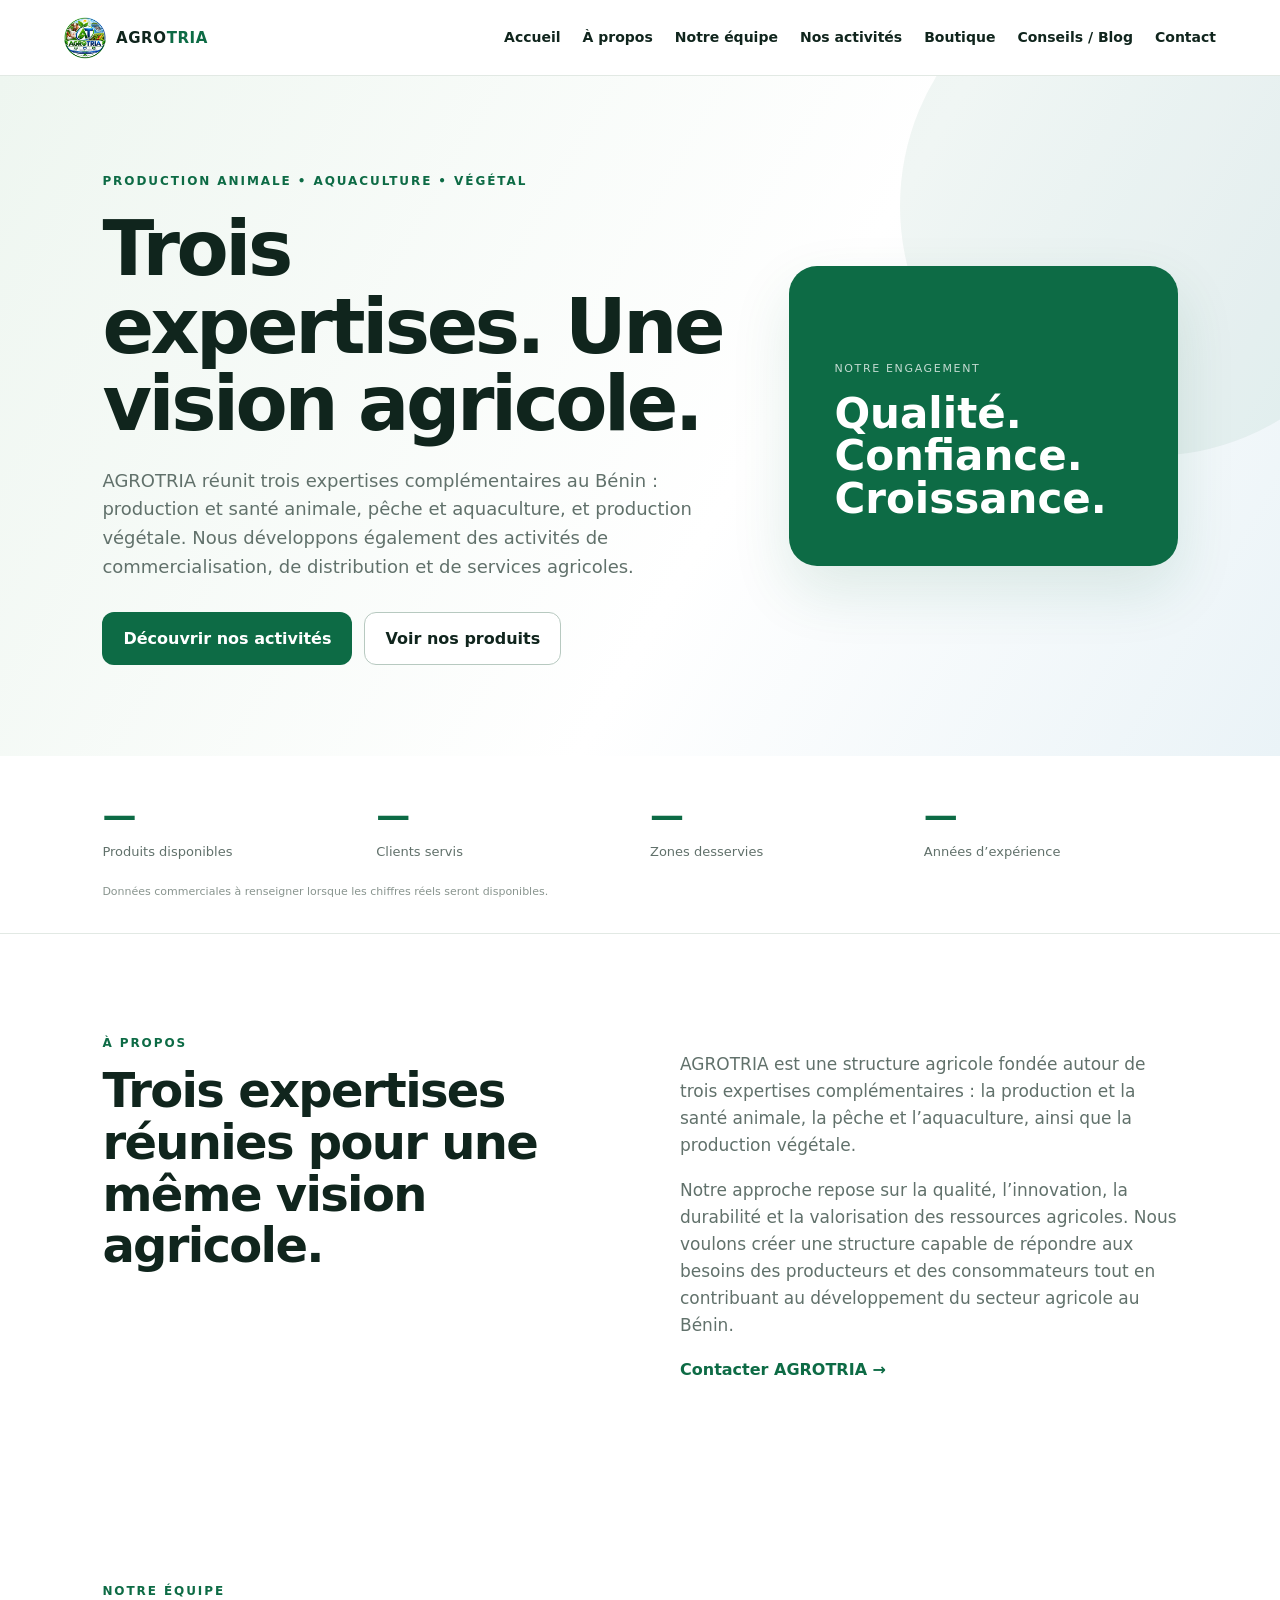
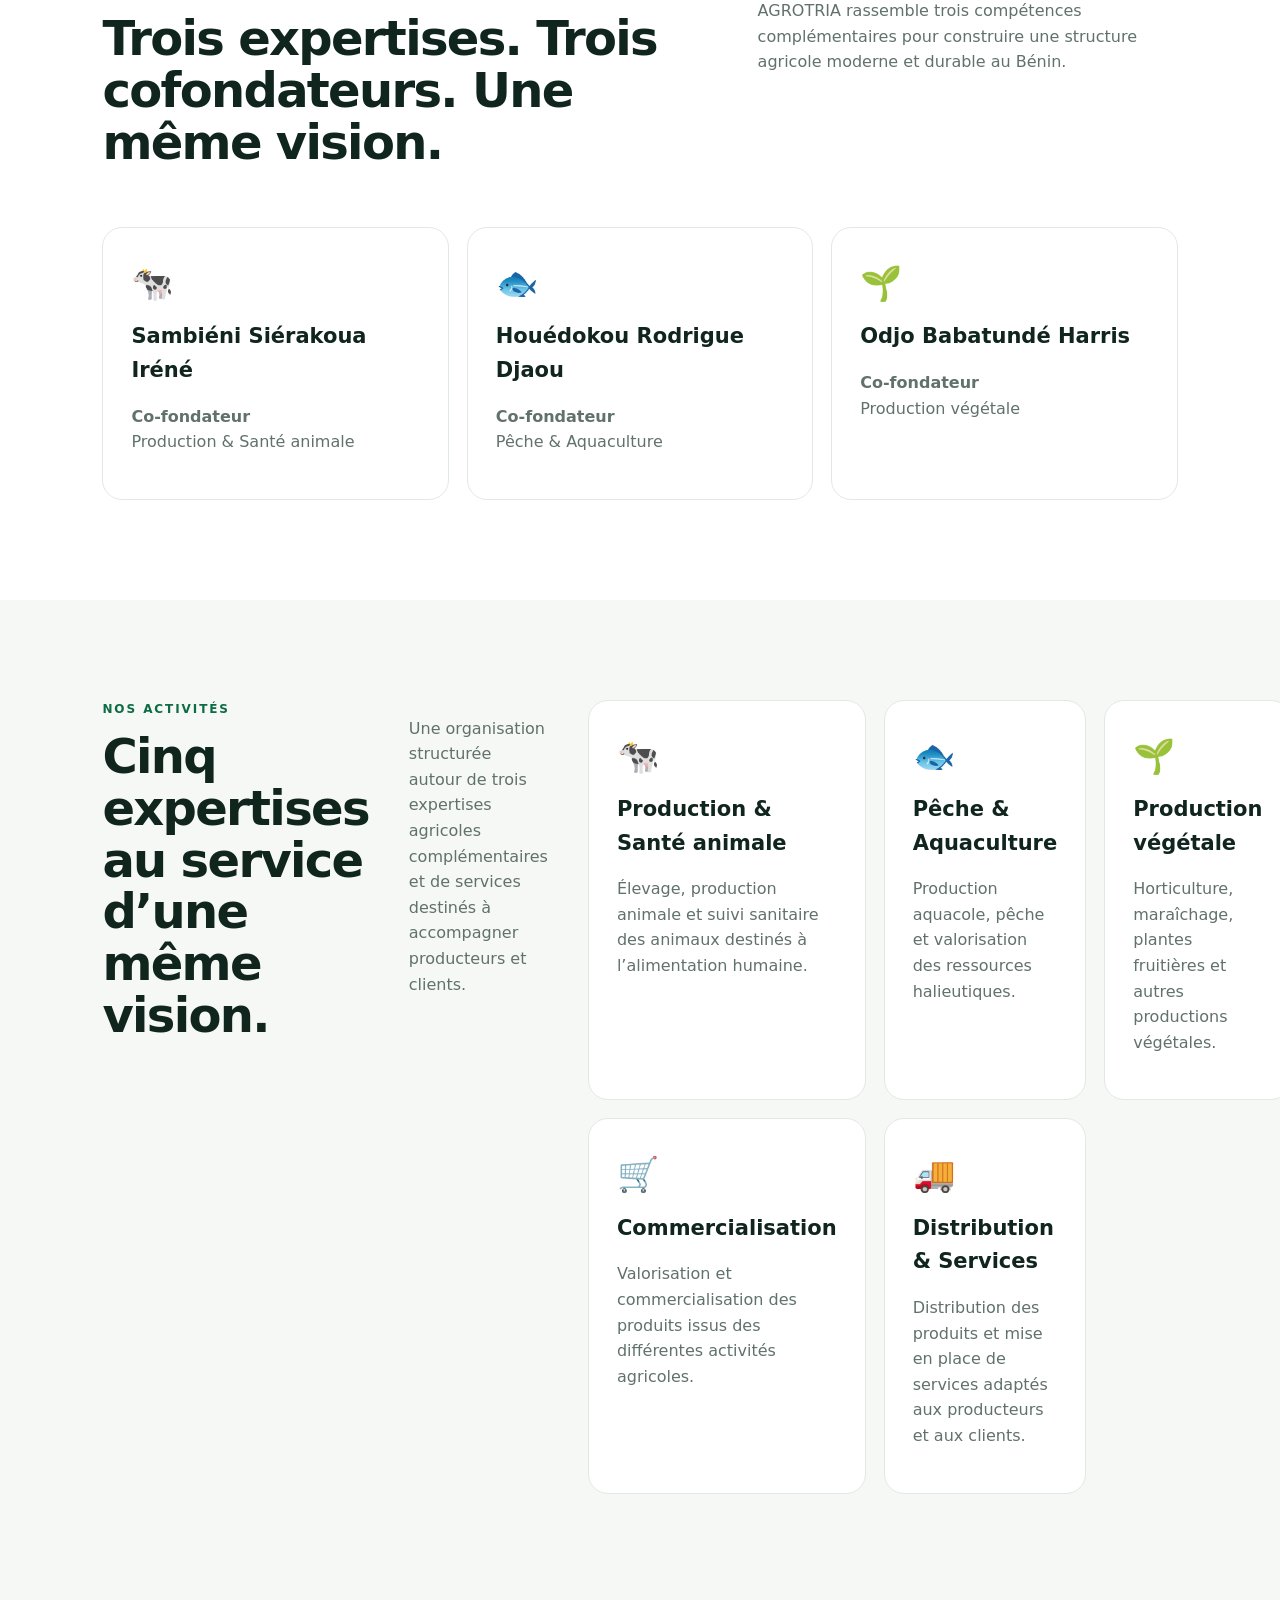
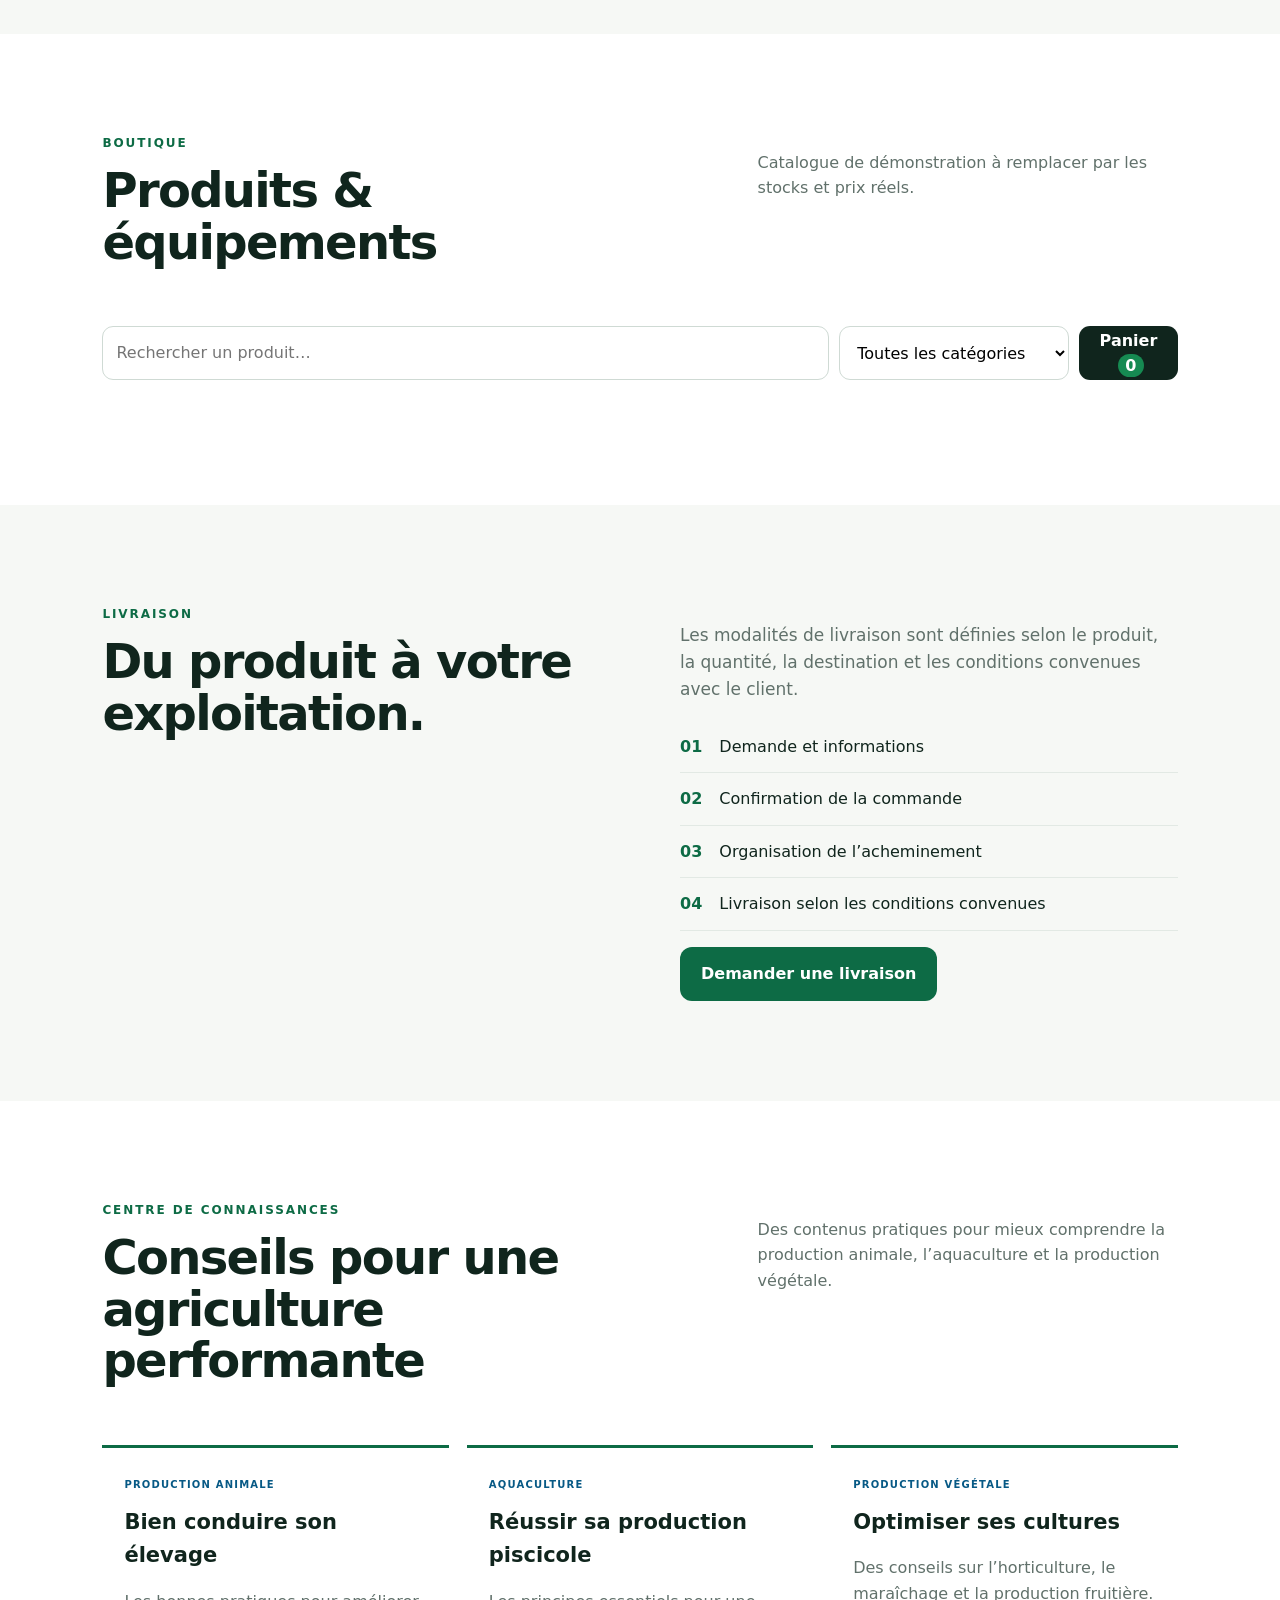
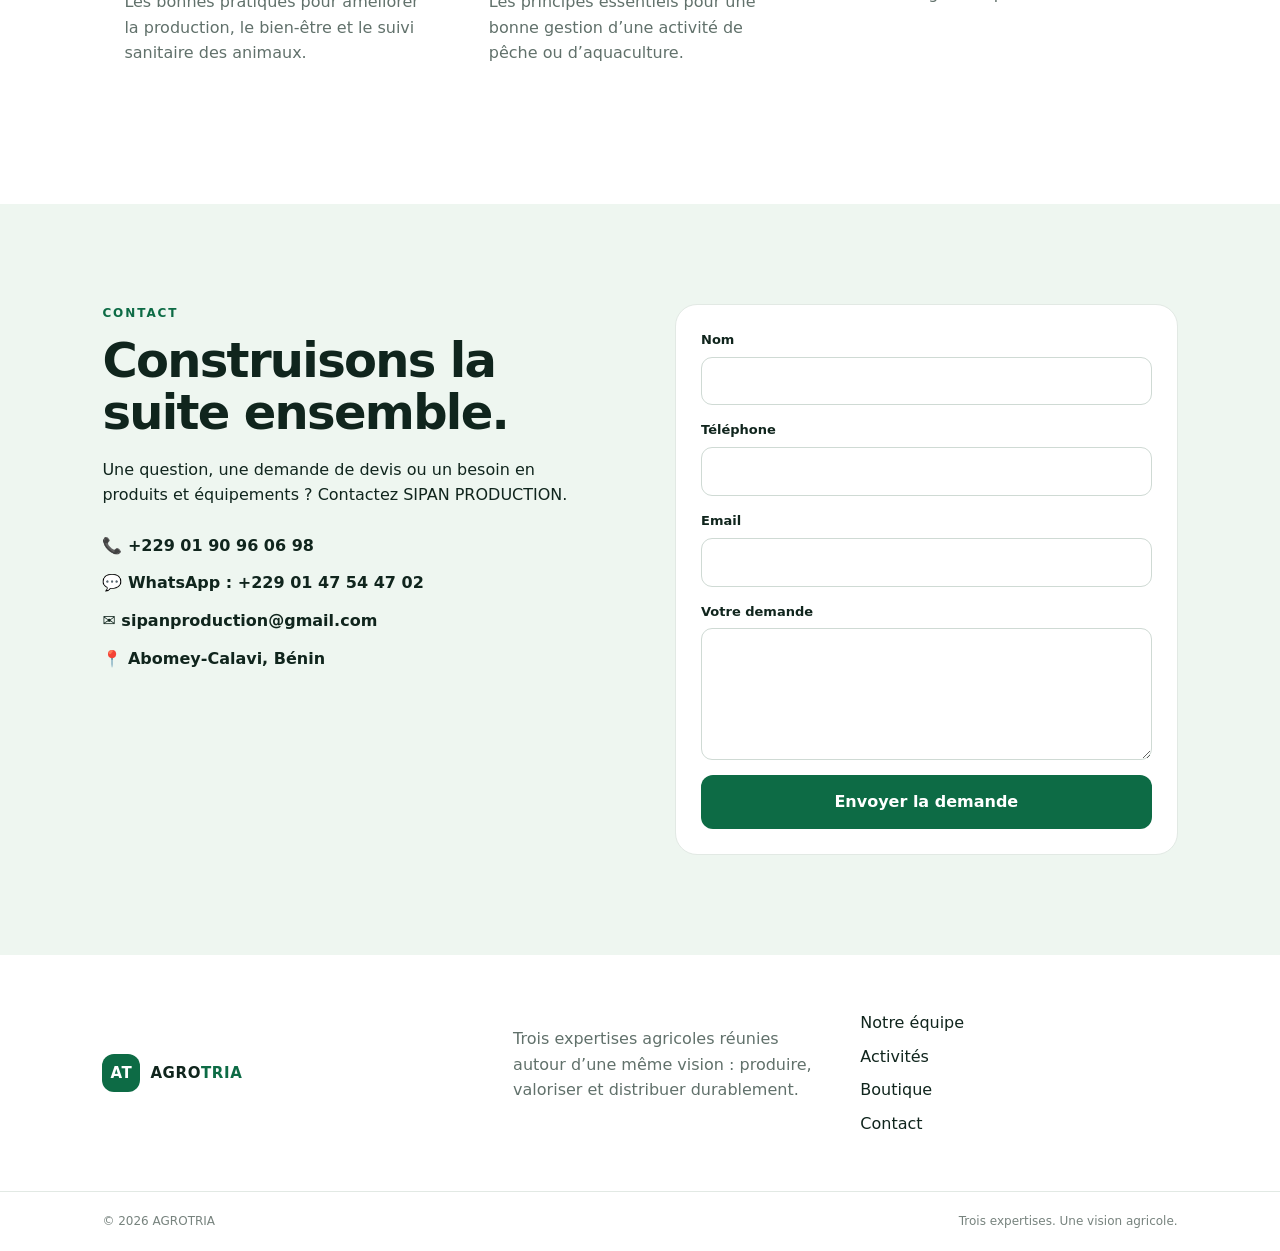
<file: index.html>
<!doctype html>
<html lang="fr">
<head>
<meta charset="utf-8">
<link rel="manifest" href="manifest.json">
<link rel="icon" type="image/png" sizes="32x32" href="favicon-32.png">
<link rel="apple-touch-icon" href="apple-touch-icon.png">
<meta name="viewport" content="width=device-width,initial-scale=1">
<title>AGROTRIA | Trois expertises, une vision agricole</title>
<meta name="description" content="AGROTRIA réunit trois expertises agricoles au Bénin : production et santé animale, pêche et aquaculture, production végétale, commercialisation, distribution et services.">
<meta name="theme-color" content="#0d6b45">
<meta property="og:title" content="AGROTRIA">
<meta property="og:description" content="L'excellence au service de l'agriculture et de l'élevage.">
<link rel="stylesheet" href="styles.css">
</head>
<body>
<header class="header">
  <a class="logo" href="#accueil"><img src="agrotria-logo.png" alt="AGROTRIA" class="logo-image"><span>AGRO<b>TRIA</b></span></a>
  <nav id="nav">
  <a href="index.html">Accueil</a>
  <a href="a-propos.html">À propos</a>
  <a href="equipe.html">Notre équipe</a>
  <a href="activites.html">Nos activités</a>
  <a href="boutique.html">Boutique</a>
  <a href="blog.html">Conseils / Blog</a>
  <a href="contact.html">Contact</a>
</nav>
  <button class="menu" aria-label="Ouvrir le menu" aria-expanded="false">☰</button>
</header>

<main>
<section id="accueil" class="hero">
  <div class="hero-content">
    <span class="eyebrow">PRODUCTION ANIMALE • AQUACULTURE • VÉGÉTAL</span>
   <h1>Trois expertises. Une vision agricole.</h1>
   <p>AGROTRIA réunit trois expertises complémentaires au Bénin : production et santé animale, pêche et aquaculture, et production végétale. Nous développons également des activités de commercialisation, de distribution et de services agricoles.</p>
    <div class="actions"><a class="btn primary" href="#activites">Découvrir nos activités</a><a class="btn ghost" href="#boutique">Voir nos produits</a></div>
  </div>
  <div class="hero-card"><span>Notre engagement</span><strong>Qualité.<br>Confiance.<br>Croissance.</strong></div>
</section>

<section class="stats">
  <div><strong>—</strong><span>Produits disponibles</span></div>
  <div><strong>—</strong><span>Clients servis</span></div>
  <div><strong>—</strong><span>Zones desservies</span></div>
  <div><strong>—</strong><span>Années d’expérience</span></div>
  <small>Données commerciales à renseigner lorsque les chiffres réels seront disponibles.</small>
</section>

<section id="apropos" class="split section">
  <div><div class="section-tag">À PROPOS</div><h2>Trois expertises réunies pour une même vision agricole.</h2></div>
  <div><p>AGROTRIA est une structure agricole fondée autour de trois expertises complémentaires : la production et la santé animale, la pêche et l’aquaculture, ainsi que la production végétale.</p><p>Notre approche repose sur la qualité, l’innovation, la durabilité et la valorisation des ressources agricoles. Nous voulons créer une structure capable de répondre aux besoins des producteurs et des consommateurs tout en contribuant au développement du secteur agricole au Bénin.</p><a class="text-link" href="#contact">Contacter AGROTRIA →</a></div>
</section>
<section id="equipe" class="section">
<div class="section-head">
<div>
<div class="section-tag">NOTRE ÉQUIPE</div>
<h2>Trois expertises. Trois cofondateurs. Une même vision.</h2>
</div>
<p>AGROTRIA rassemble trois compétences complémentaires pour construire une structure agricole moderne et durable au Bénin.</p>
</div>

<div class="cards">

<article>
<span class="icon">🐄</span>
<h3>Sambiéni Siérakoua Iréné</h3>
<p><strong>Co-fondateur</strong><br>Production & Santé animale</p>
</article>

<article>
<span class="icon">🐟</span>
<h3>Houédokou Rodrigue Djaou</h3>
<p><strong>Co-fondateur</strong><br>Pêche & Aquaculture</p>
</article>

<article>
<span class="icon">🌱</span>
<h3>Odjo Babatundé Harris</h3>
<p><strong>Co-fondateur</strong><br>Production végétale</p>
</article>

</div>

</section>
<section id="activites" class="section light">
  <div class="section-head"><div><div class="section-tag">NOS ACTIVITÉS</div><h2>Cinq expertises au service d’une même vision.</h2></div><p>Une organisation structurée autour de trois expertises agricoles complémentaires et de services destinés à accompagner producteurs et clients.</p>
  <div class="cards">

<article>
<span class="icon">🐄</span>
<h3>Production & Santé animale</h3>
<p>Élevage, production animale et suivi sanitaire des animaux destinés à l’alimentation humaine.</p>
</article>

<article>
<span class="icon">🐟</span>
<h3>Pêche & Aquaculture</h3>
<p>Production aquacole, pêche et valorisation des ressources halieutiques.</p>
</article>

<article>
<span class="icon">🌱</span>
<h3>Production végétale</h3>
<p>Horticulture, maraîchage, plantes fruitières et autres productions végétales.</p>
</article>

<article>
<span class="icon">🛒</span>
<h3>Commercialisation</h3>
<p>Valorisation et commercialisation des produits issus des différentes activités agricoles.</p>
</article>

<article>
<span class="icon">🚚</span>
<h3>Distribution & Services</h3>
<p>Distribution des produits et mise en place de services adaptés aux producteurs et aux clients.</p>
</article>

</div>
</section>

<section id="boutique" class="section">
  <div class="section-head"><div><div class="section-tag">BOUTIQUE</div><h2>Produits & équipements</h2></div><p>Catalogue de démonstration à remplacer par les stocks et prix réels.</p></div>
  <div class="shopbar"><input id="search" placeholder="Rechercher un produit…" oninput="renderProducts()"><select id="category" onchange="renderProducts()"><option value="">Toutes les catégories</option><option>Aliments</option><option>Équipements</option><option>Produits agricoles</option><option>Accessoires</option></select><button class="cart-btn" onclick="openCart()">Panier <b id="count">0</b></button></div>
  <div id="products" class="products"></div>
</section>

<section id="livraison" class="section light">
  <div class="split"><div><div class="section-tag">LIVRAISON</div><h2>Du produit à votre exploitation.</h2></div>
  <div><p>Les modalités de livraison sont définies selon le produit, la quantité, la destination et les conditions convenues avec le client.</p><ol class="steps"><li><b>01</b> Demande et informations</li><li><b>02</b> Confirmation de la commande</li><li><b>03</b> Organisation de l’acheminement</li><li><b>04</b> Livraison selon les conditions convenues</li></ol><a class="btn primary" href="https://wa.me/2290147544702?text=Bonjour%20AGROTRIA%2C%20je%20souhaite%20demander%20une%20livraison." target="_blank">Demander une livraison</a></div></div>
</section>

<section id="blog" class="section">
<div class="section-head">
<div>
<div class="section-tag">CENTRE DE CONNAISSANCES</div>
<h2>Conseils pour une agriculture performante</h2>
</div>
<p>Des contenus pratiques pour mieux comprendre la production animale, l’aquaculture et la production végétale.</p>
</div>

<div class="articles">

<article>
<span>PRODUCTION ANIMALE</span>
<h3>Bien conduire son élevage</h3>
<p>Les bonnes pratiques pour améliorer la production, le bien-être et le suivi sanitaire des animaux.</p>
</article>

<article>
<span>AQUACULTURE</span>
<h3>Réussir sa production piscicole</h3>
<p>Les principes essentiels pour une bonne gestion d’une activité de pêche ou d’aquaculture.</p>
</article>

<article>
<span>PRODUCTION VÉGÉTALE</span>
<h3>Optimiser ses cultures</h3>
<p>Des conseils sur l’horticulture, le maraîchage et la production fruitière.</p>
</article>

</div>
</section>

<section id="contact" class="contact section">
  <div><div class="section-tag">CONTACT</div><h2>Construisons la suite ensemble.</h2><p>Une question, une demande de devis ou un besoin en produits et équipements ? Contactez SIPAN PRODUCTION.</p>
  <div class="contact-info"><a href="tel:+2290190960698">📞 +229 01 90 96 06 98</a><a href="https://wa.me/2290147544702" target="_blank">💬 WhatsApp : +229 01 47 54 47 02</a><a href="mailto:sipanproduction@gmail.com">✉️ sipanproduction@gmail.com</a><span>📍 Abomey-Calavi, Bénin</span></div></div>
  <form onsubmit="sendContact(event)"><label>Nom<input id="name" required></label><label>Téléphone<input id="phone" required type="tel"></label><label>Email<input id="email" type="email"></label><label>Votre demande<textarea id="message" required rows="5"></textarea></label><button class="btn primary" type="submit">Envoyer la demande</button></form>
</section>
</main>

<footer>
<div class="footer-main">
<a class="logo" href="#accueil">
<span class="logo-mark">AT</span>
<span>AGRO<b>TRIA</b></span>
</a>

<p>Trois expertises agricoles réunies autour d’une même vision : produire, valoriser et distribuer durablement.</p>

<div>
<a href="#equipe">Notre équipe</a>
<a href="#activites">Activités</a>
<a href="#boutique">Boutique</a>
<a href="#contact">Contact</a>
</div>
</div>

<div class="footer-bottom">
<span>© 2026 AGROTRIA</span>
<span>Trois expertises. Une vision agricole.</span>
</div>
</footer>

<div id="cart" class="modal"><div class="modal-box"><button class="close" onclick="closeCart()">×</button><h2>Votre panier</h2><div id="cartItems"></div><div class="total">Total : <strong id="total">0 FCFA</strong></div><button class="btn primary full" onclick="checkoutWhatsApp()">Commander via WhatsApp</button></div></div>
<script src="script.js"></script>

<script>
if ("serviceWorker" in navigator) {
  window.addEventListener("load", () => {
    navigator.serviceWorker.register("./service-worker.js");
  });
}
</script>

</body>
</html>
</file>
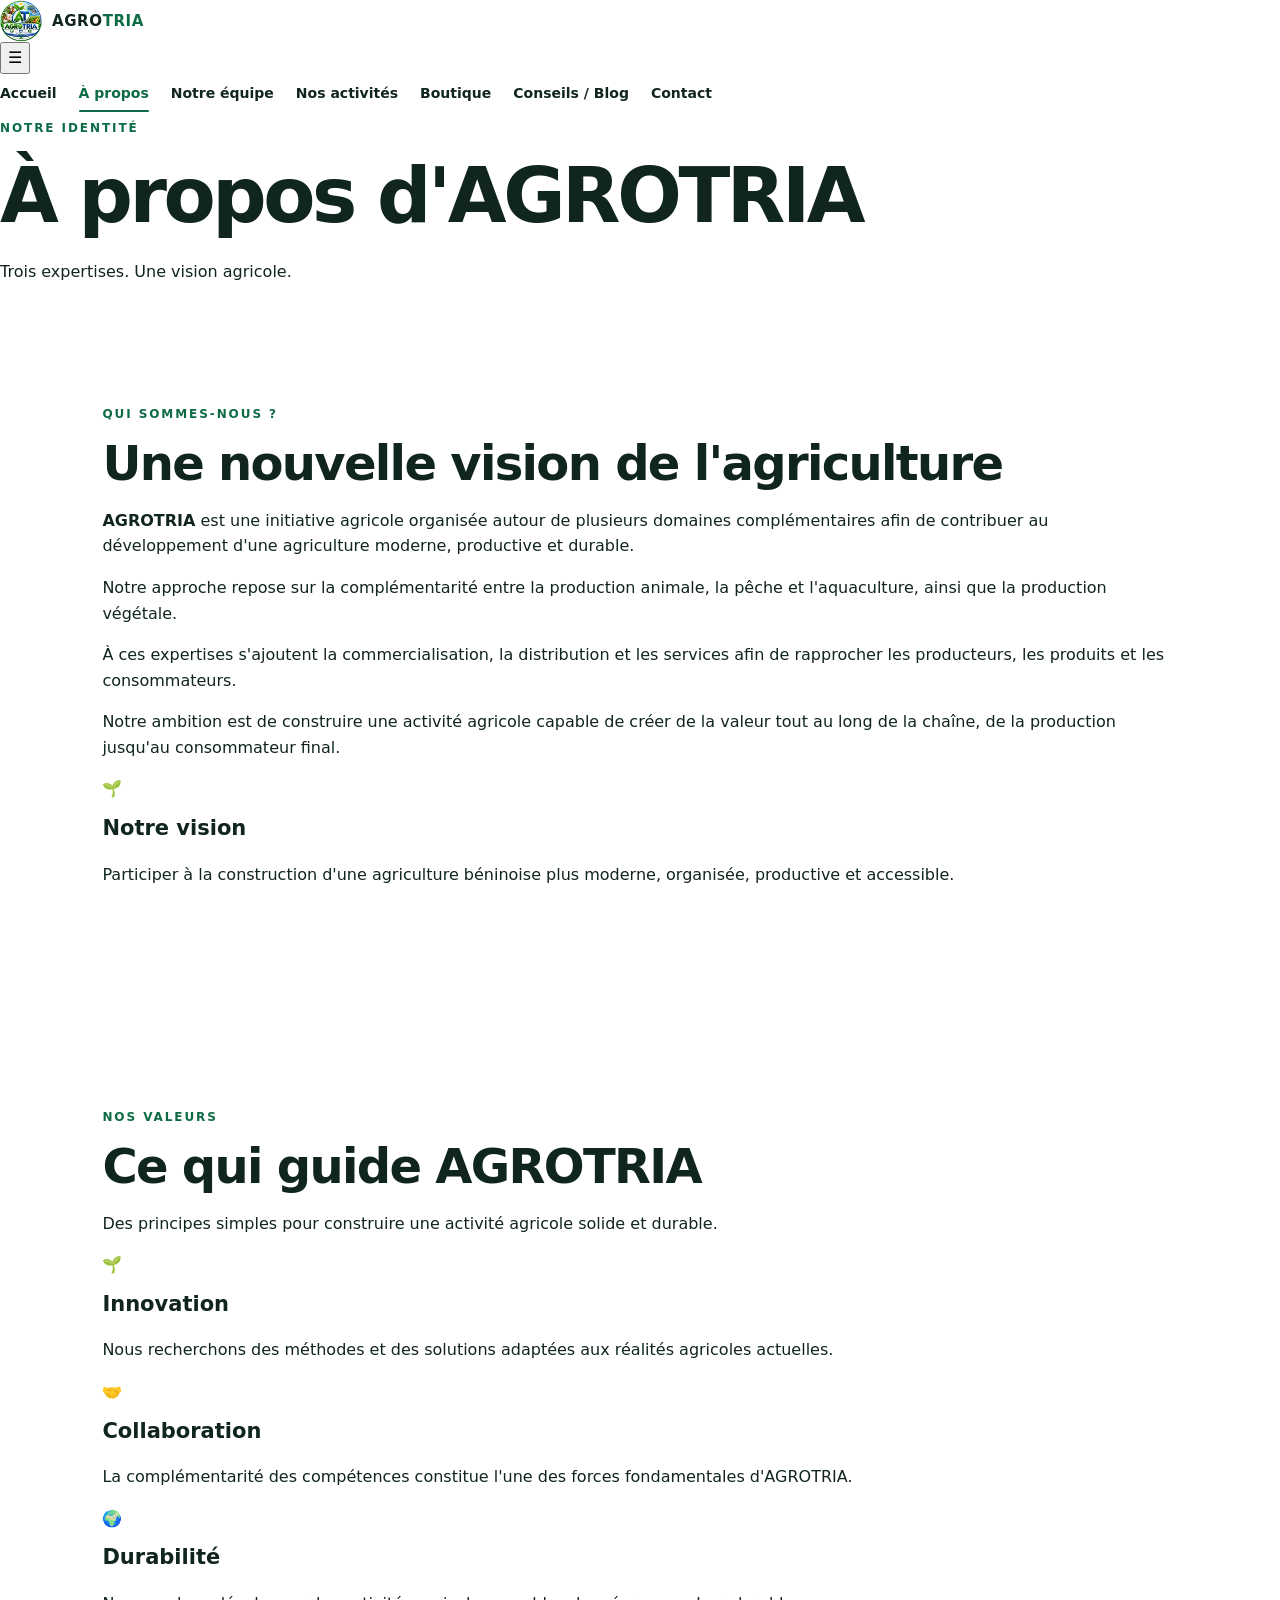
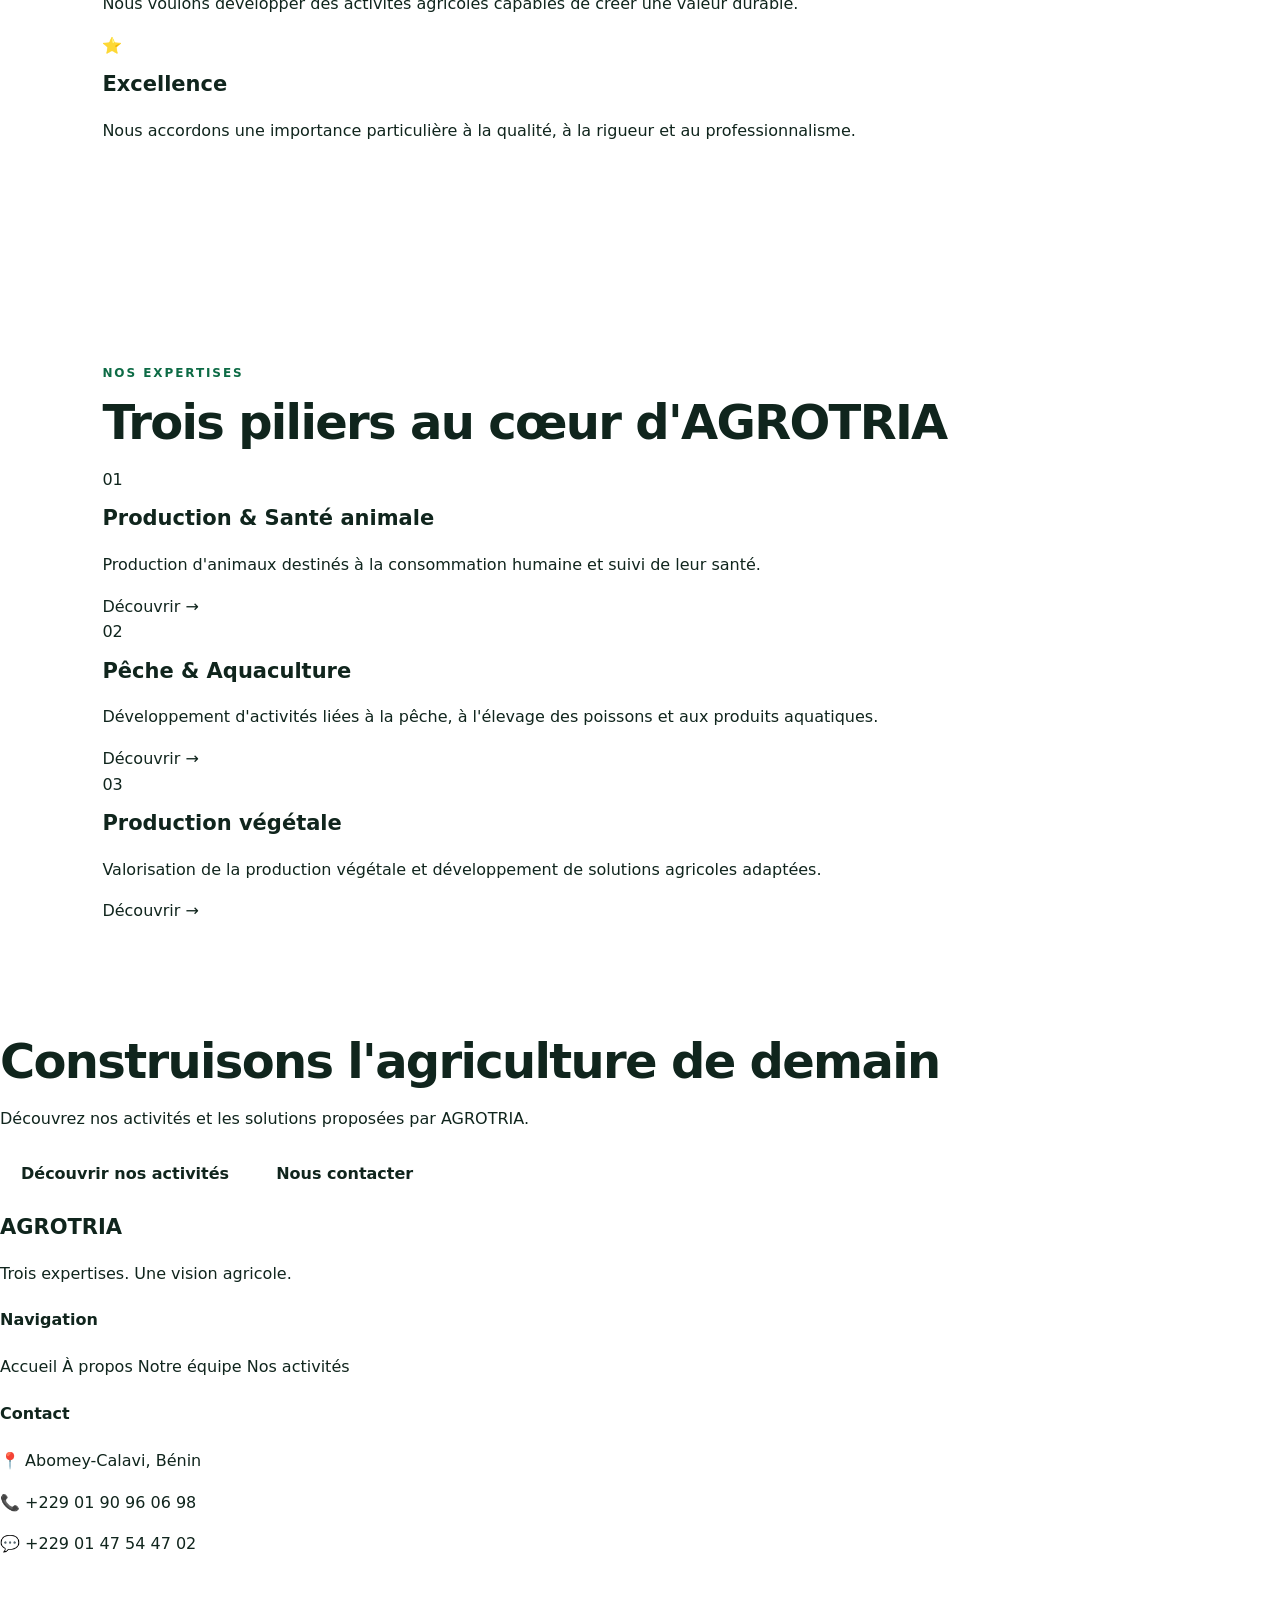
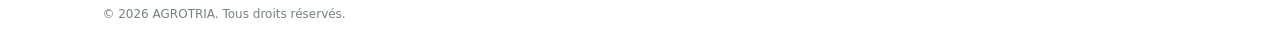
<file: a-propos.html>
<!DOCTYPE html>
<html lang="fr">
<head>
  <meta charset="UTF-8">
  <meta name="viewport" content="width=device-width, initial-scale=1.0">

  <title>À propos | AGROTRIA</title>

  <meta
    name="description"
    content="Découvrez AGROTRIA, une vision agricole fondée sur trois expertises complémentaires."
  >

  <link rel="manifest" href="manifest.json">
  <link rel="icon" href="favicon-32.png" type="image/png">
  <link rel="apple-touch-icon" href="apple-touch-icon.png">

  <link rel="stylesheet" href="styles.css">
</head>

<body>

  <!-- HEADER -->
  <header class="site-header">

    <div class="container nav-container">

      <a href="index.html" class="logo">
        <img
          src="agrotria-logo.png"
          alt="Logo AGROTRIA"
          class="logo-image"
        >
        <span>AGRO<b>TRIA</b></span>
      </a>

      <button class="menu-toggle" aria-label="Ouvrir le menu">
        ☰
      </button>

      <nav class="main-nav">

        <a href="index.html">Accueil</a>

        <a href="a-propos.html" class="active">
          À propos
        </a>

        <a href="equipe.html">
          Notre équipe
        </a>

        <a href="activites.html">
          Nos activités
        </a>

        <a href="boutique.html">
          Boutique
        </a>

        <a href="blog.html">
          Conseils / Blog
        </a>

        <a href="contact.html">
          Contact
        </a>

      </nav>

    </div>

  </header>


  <!-- HERO -->
  <main>

    <section class="page-hero">

      <div class="container">

        <span class="section-tag">
          NOTRE IDENTITÉ
        </span>

        <h1>
          À propos d'AGROTRIA
        </h1>

        <p>
          Trois expertises. Une vision agricole.
        </p>

      </div>

    </section>


    <!-- PRESENTATION -->
    <section class="section">

      <div class="container">

        <div class="section-heading">

          <span class="section-tag">
            QUI SOMMES-NOUS ?
          </span>

          <h2>
            Une nouvelle vision de l'agriculture
          </h2>

        </div>


        <div class="about-grid">

          <div class="about-text">

            <p>
              <strong>AGROTRIA</strong> est une initiative agricole
              organisée autour de plusieurs domaines complémentaires
              afin de contribuer au développement d'une agriculture
              moderne, productive et durable.
            </p>

            <p>
              Notre approche repose sur la complémentarité entre
              la production animale, la pêche et l'aquaculture,
              ainsi que la production végétale.
            </p>

            <p>
              À ces expertises s'ajoutent la commercialisation,
              la distribution et les services afin de rapprocher
              les producteurs, les produits et les consommateurs.
            </p>

            <p>
              Notre ambition est de construire une activité agricole
              capable de créer de la valeur tout au long de la chaîne,
              de la production jusqu'au consommateur final.
            </p>

          </div>


          <div class="about-card">

            <div class="about-card-icon">
              🌱
            </div>

            <h3>
              Notre vision
            </h3>

            <p>
              Participer à la construction d'une agriculture
              béninoise plus moderne, organisée, productive
              et accessible.
            </p>

          </div>

        </div>

      </div>

    </section>


    <!-- NOS VALEURS -->
    <section class="section section-light">

      <div class="container">

        <div class="section-heading center">

          <span class="section-tag">
            NOS VALEURS
          </span>

          <h2>
            Ce qui guide AGROTRIA
          </h2>

          <p>
            Des principes simples pour construire une activité
            agricole solide et durable.
          </p>

        </div>


        <div class="cards-grid">


          <article class="info-card">

            <div class="card-icon">
              🌱
            </div>

            <h3>
              Innovation
            </h3>

            <p>
              Nous recherchons des méthodes et des solutions
              adaptées aux réalités agricoles actuelles.
            </p>

          </article>


          <article class="info-card">

            <div class="card-icon">
              🤝
            </div>

            <h3>
              Collaboration
            </h3>

            <p>
              La complémentarité des compétences constitue
              l'une des forces fondamentales d'AGROTRIA.
            </p>

          </article>


          <article class="info-card">

            <div class="card-icon">
              🌍
            </div>

            <h3>
              Durabilité
            </h3>

            <p>
              Nous voulons développer des activités agricoles
              capables de créer une valeur durable.
            </p>

          </article>


          <article class="info-card">

            <div class="card-icon">
              ⭐
            </div>

            <h3>
              Excellence
            </h3>

            <p>
              Nous accordons une importance particulière à la
              qualité, à la rigueur et au professionnalisme.
            </p>

          </article>


        </div>

      </div>

    </section>


    <!-- NOS 3 EXPERTISES -->
    <section class="section">

      <div class="container">

        <div class="section-heading center">

          <span class="section-tag">
            NOS EXPERTISES
          </span>

          <h2>
            Trois piliers au cœur d'AGROTRIA
          </h2>

        </div>


        <div class="expertise-grid">


          <article class="expertise-card">

            <span class="expertise-number">
              01
            </span>

            <h3>
              Production & Santé animale
            </h3>

            <p>
              Production d'animaux destinés à la consommation
              humaine et suivi de leur santé.
            </p>

            <a href="activites.html#animale">
              Découvrir →
            </a>

          </article>


          <article class="expertise-card">

            <span class="expertise-number">
              02
            </span>

            <h3>
              Pêche & Aquaculture
            </h3>

            <p>
              Développement d'activités liées à la pêche,
              à l'élevage des poissons et aux produits aquatiques.
            </p>

            <a href="activites.html#aquaculture">
              Découvrir →
            </a>

          </article>


          <article class="expertise-card">

            <span class="expertise-number">
              03
            </span>

            <h3>
              Production végétale
            </h3>

            <p>
              Valorisation de la production végétale et
              développement de solutions agricoles adaptées.
            </p>

            <a href="activites.html#vegetale">
              Découvrir →
            </a>

          </article>


        </div>

      </div>

    </section>


    <!-- CTA -->
    <section class="cta-section">

      <div class="container">

        <h2>
          Construisons l'agriculture de demain
        </h2>

        <p>
          Découvrez nos activités et les solutions proposées
          par AGROTRIA.
        </p>

        <div class="cta-buttons">

          <a href="activites.html" class="btn btn-primary">
            Découvrir nos activités
          </a>

          <a href="contact.html" class="btn btn-outline">
            Nous contacter
          </a>

        </div>

      </div>

    </section>

  </main>


  <!-- FOOTER -->
  <footer class="site-footer">

    <div class="container footer-grid">

      <div>

        <h3>
          AGROTRIA
        </h3>

        <p>
          Trois expertises. Une vision agricole.
        </p>

      </div>


      <div>

        <h4>
          Navigation
        </h4>

        <a href="index.html">Accueil</a>
        <a href="a-propos.html">À propos</a>
        <a href="equipe.html">Notre équipe</a>
        <a href="activites.html">Nos activités</a>

      </div>


      <div>

        <h4>
          Contact
        </h4>

        <p>
          📍 Abomey-Calavi, Bénin
        </p>

        <p>
          📞 +229 01 90 96 06 98
        </p>

        <p>
          💬 +229 01 47 54 47 02
        </p>

      </div>

    </div>


    <div class="footer-bottom">

      <p>
        © 2026 AGROTRIA. Tous droits réservés.
      </p>

    </div>

  </footer>


  <script src="script.js"></script>

</body>
</html>
</file>
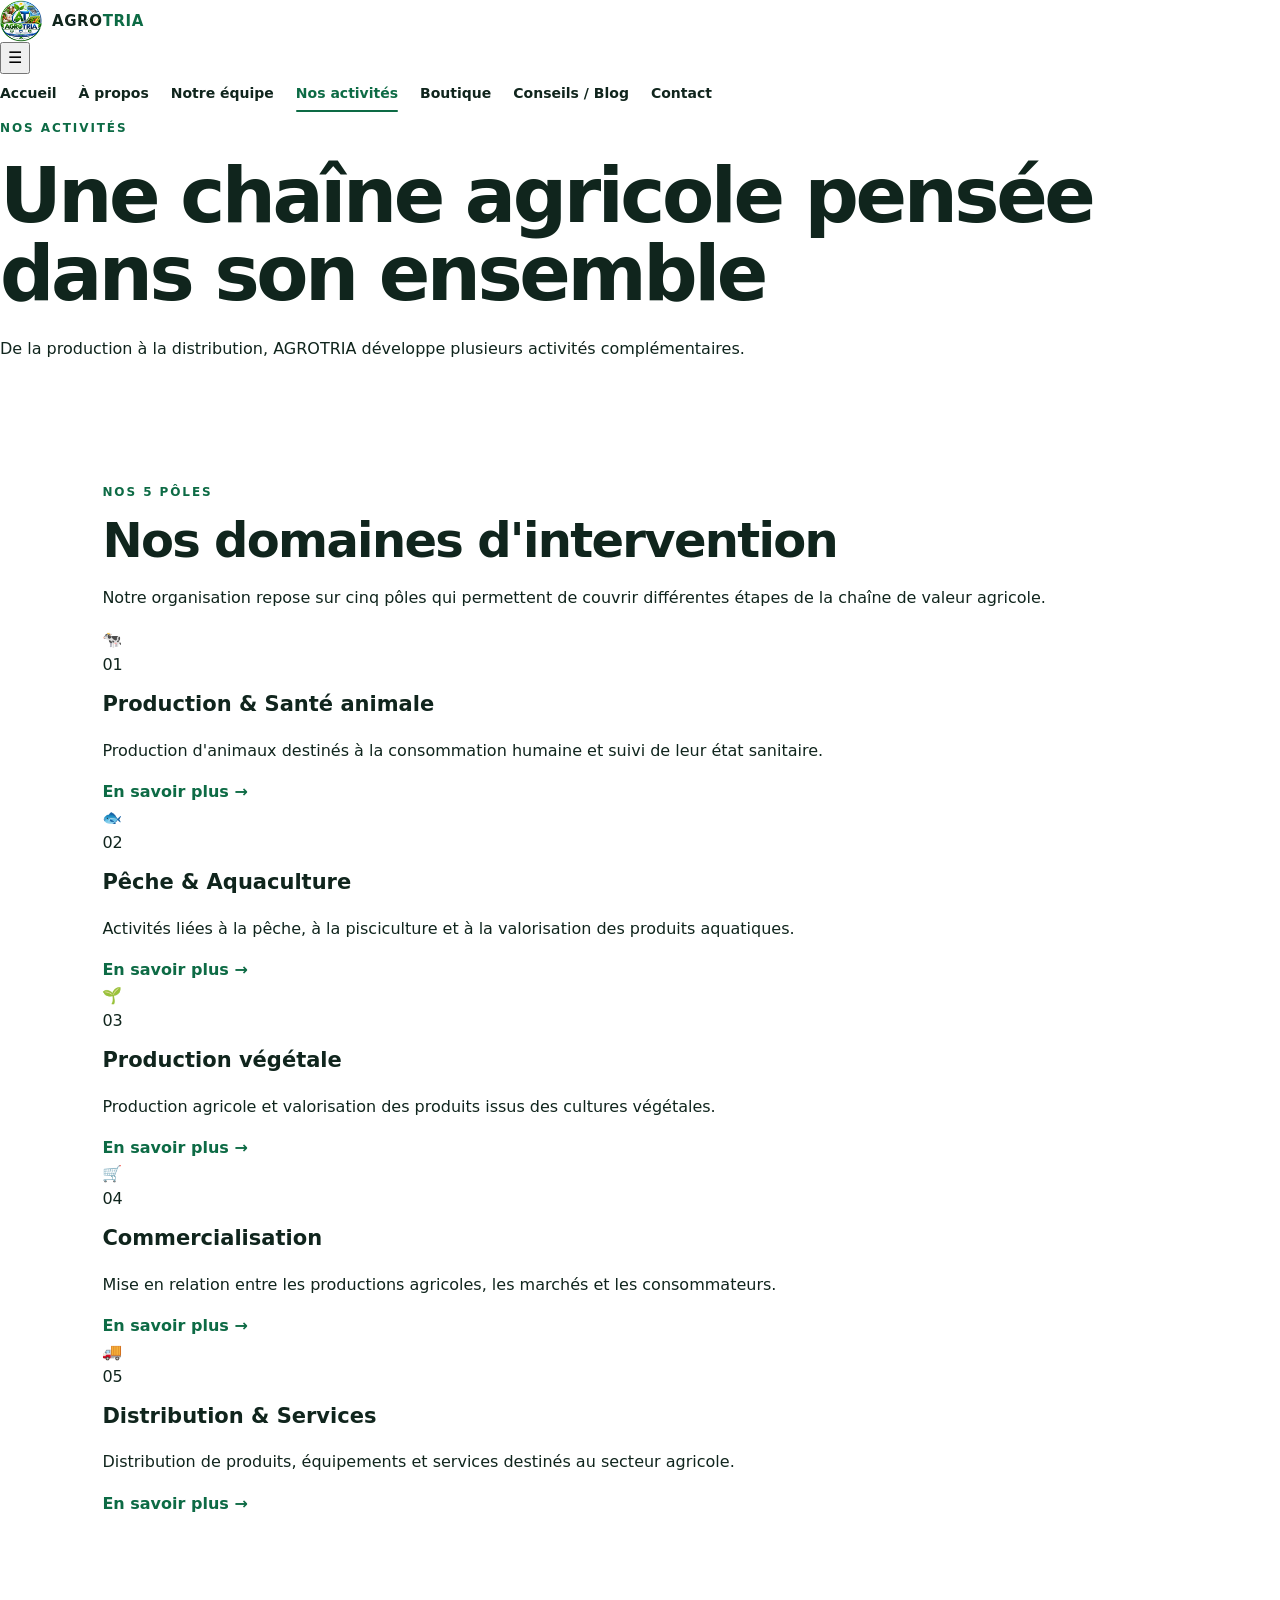
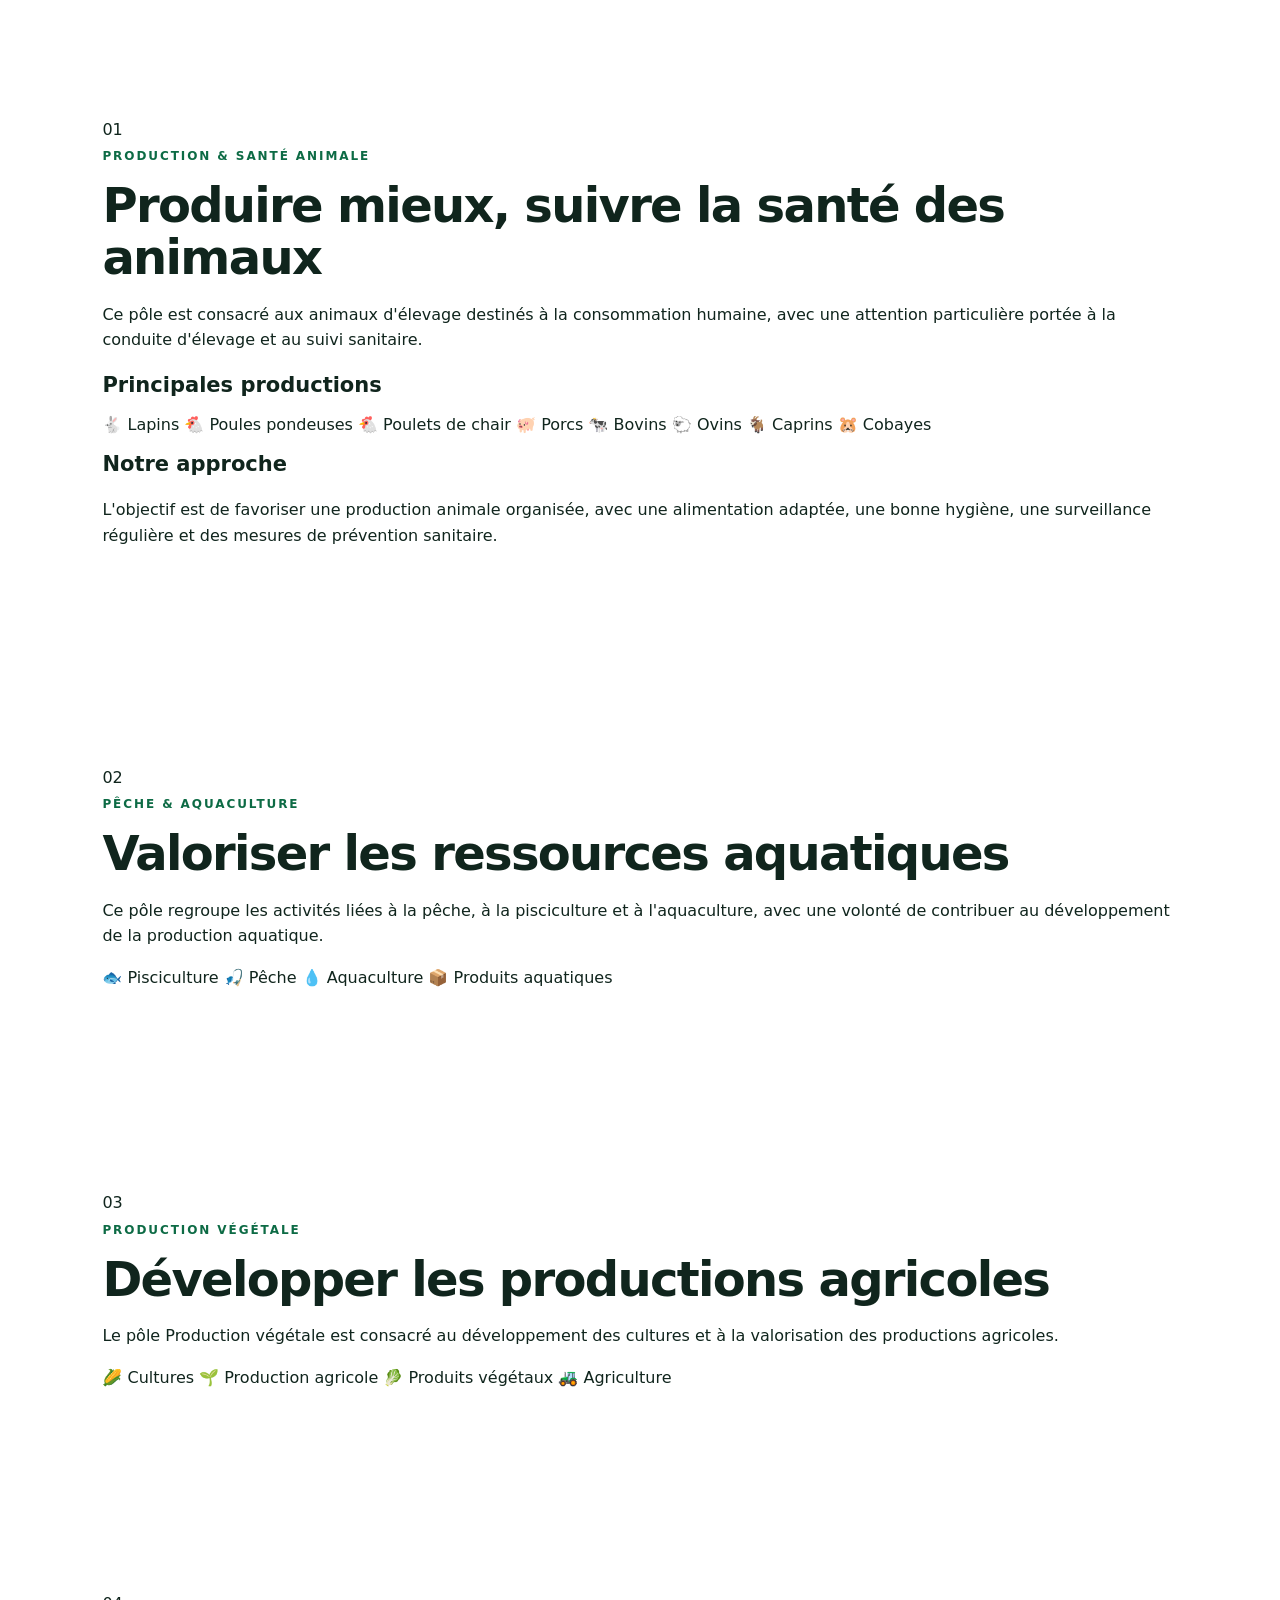
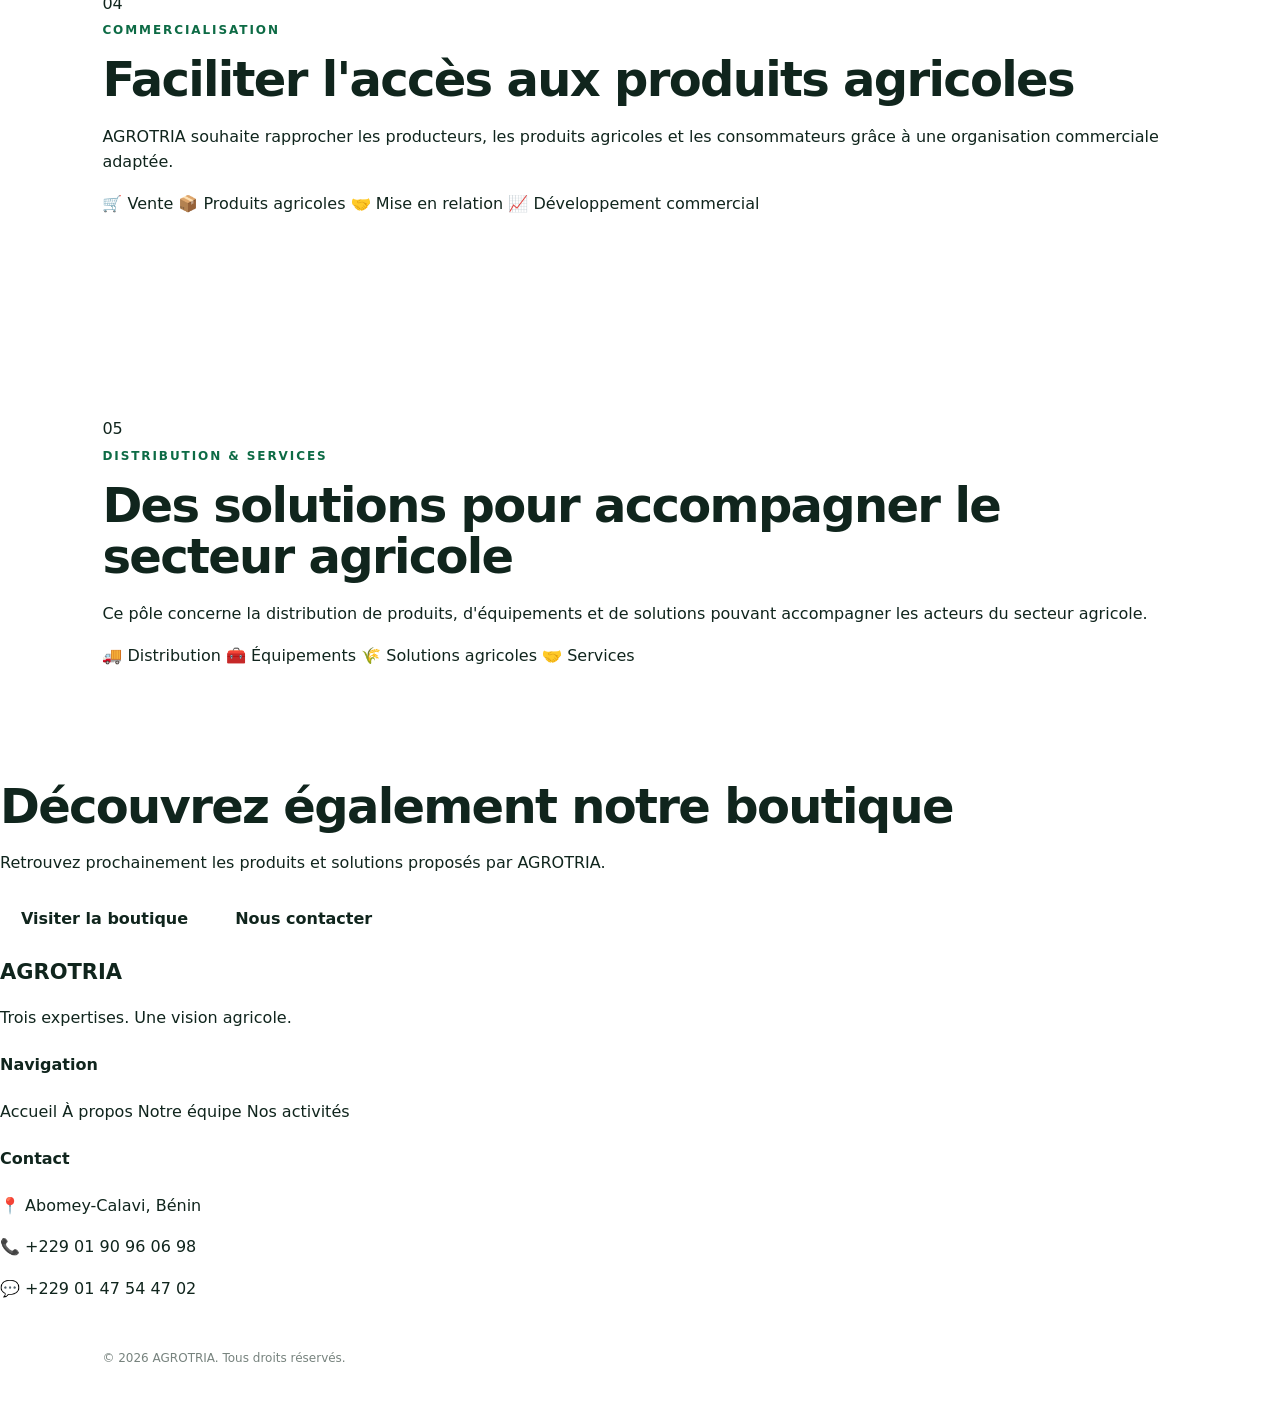
<file: activites.html>
<!DOCTYPE html>
<html lang="fr">
<head>
  <meta charset="UTF-8">
  <meta name="viewport" content="width=device-width, initial-scale=1.0">

  <title>Nos activités | AGROTRIA</title>

  <meta
    name="description"
    content="Découvrez les cinq pôles d'activités d'AGROTRIA : production animale, pêche et aquaculture, production végétale, commercialisation, distribution et services."
  >

  <link rel="manifest" href="manifest.json">
  <link rel="icon" href="favicon-32.png" type="image/png">
  <link rel="apple-touch-icon" href="apple-touch-icon.png">

  <link rel="stylesheet" href="styles.css">
</head>

<body>

  <!-- HEADER -->
  <header class="site-header">

    <div class="container nav-container">

      <a href="index.html" class="logo">
        <img
          src="agrotria-logo.png"
          alt="Logo AGROTRIA"
          class="logo-image"
        >
        <span>AGRO<b>TRIA</b></span>
      </a>

      <button
        class="menu-toggle"
        aria-label="Ouvrir le menu"
        aria-expanded="false"
      >
        ☰
      </button>

      <nav class="main-nav">

        <a href="index.html">
          Accueil
        </a>

        <a href="a-propos.html">
          À propos
        </a>

        <a href="equipe.html">
          Notre équipe
        </a>

        <a href="activites.html" class="active">
          Nos activités
        </a>

        <a href="boutique.html">
          Boutique
        </a>

        <a href="blog.html">
          Conseils / Blog
        </a>

        <a href="contact.html">
          Contact
        </a>

      </nav>

    </div>

  </header>


  <!-- CONTENU -->
  <main>

    <!-- HERO -->
    <section class="page-hero">

      <div class="container">

        <span class="section-tag">
          NOS ACTIVITÉS
        </span>

        <h1>
          Une chaîne agricole pensée dans son ensemble
        </h1>

        <p>
          De la production à la distribution, AGROTRIA
          développe plusieurs activités complémentaires.
        </p>

      </div>

    </section>


    <!-- INTRO -->
    <section class="section">

      <div class="container">

        <div class="section-heading center">

          <span class="section-tag">
            NOS 5 PÔLES
          </span>

          <h2>
            Nos domaines d'intervention
          </h2>

          <p>
            Notre organisation repose sur cinq pôles qui
            permettent de couvrir différentes étapes de
            la chaîne de valeur agricole.
          </p>

        </div>


        <div class="cards-grid">


          <!-- POLE 1 -->
          <article class="info-card">

            <div class="card-icon">
              🐄
            </div>

            <span class="expertise-number">
              01
            </span>

            <h3>
              Production & Santé animale
            </h3>

            <p>
              Production d'animaux destinés à la consommation
              humaine et suivi de leur état sanitaire.
            </p>

            <a
              href="#animale"
              class="text-link"
            >
              En savoir plus →
            </a>

          </article>


          <!-- POLE 2 -->
          <article class="info-card">

            <div class="card-icon">
              🐟
            </div>

            <span class="expertise-number">
              02
            </span>

            <h3>
              Pêche & Aquaculture
            </h3>

            <p>
              Activités liées à la pêche, à la pisciculture
              et à la valorisation des produits aquatiques.
            </p>

            <a
              href="#aquaculture"
              class="text-link"
            >
              En savoir plus →
            </a>

          </article>


          <!-- POLE 3 -->
          <article class="info-card">

            <div class="card-icon">
              🌱
            </div>

            <span class="expertise-number">
              03
            </span>

            <h3>
              Production végétale
            </h3>

            <p>
              Production agricole et valorisation des
              produits issus des cultures végétales.
            </p>

            <a
              href="#vegetale"
              class="text-link"
            >
              En savoir plus →
            </a>

          </article>


          <!-- POLE 4 -->
          <article class="info-card">

            <div class="card-icon">
              🛒
            </div>

            <span class="expertise-number">
              04
            </span>

            <h3>
              Commercialisation
            </h3>

            <p>
              Mise en relation entre les productions agricoles,
              les marchés et les consommateurs.
            </p>

            <a
              href="#commercialisation"
              class="text-link"
            >
              En savoir plus →
            </a>

          </article>


          <!-- POLE 5 -->
          <article class="info-card">

            <div class="card-icon">
              🚚
            </div>

            <span class="expertise-number">
              05
            </span>

            <h3>
              Distribution & Services
            </h3>

            <p>
              Distribution de produits, équipements et
              services destinés au secteur agricole.
            </p>

            <a
              href="#distribution"
              class="text-link"
            >
              En savoir plus →
            </a>

          </article>


        </div>

      </div>

    </section>


    <!-- POLE ANIMAL -->
    <section
      id="animale"
      class="section section-light"
    >

      <div class="container">

        <div class="activity-detail">

          <div class="activity-number">
            01
          </div>

          <div class="activity-content">

            <span class="section-tag">
              PRODUCTION & SANTÉ ANIMALE
            </span>

            <h2>
              Produire mieux, suivre la santé des animaux
            </h2>

            <p>
              Ce pôle est consacré aux animaux d'élevage
              destinés à la consommation humaine, avec une
              attention particulière portée à la conduite
              d'élevage et au suivi sanitaire.
            </p>

            <h3>
              Principales productions
            </h3>

            <div class="tag-list">

              <span>🐇 Lapins</span>
              <span>🐔 Poules pondeuses</span>
              <span>🐔 Poulets de chair</span>
              <span>🐖 Porcs</span>
              <span>🐄 Bovins</span>
              <span>🐑 Ovins</span>
              <span>🐐 Caprins</span>
              <span>🐹 Cobayes</span>

            </div>

            <h3>
              Notre approche
            </h3>

            <p>
              L'objectif est de favoriser une production
              animale organisée, avec une alimentation adaptée,
              une bonne hygiène, une surveillance régulière
              et des mesures de prévention sanitaire.
            </p>

          </div>

        </div>

      </div>

    </section>


    <!-- AQUACULTURE -->
    <section
      id="aquaculture"
      class="section"
    >

      <div class="container">

        <div class="activity-detail">

          <div class="activity-number">
            02
          </div>

          <div class="activity-content">

            <span class="section-tag">
              PÊCHE & AQUACULTURE
            </span>

            <h2>
              Valoriser les ressources aquatiques
            </h2>

            <p>
              Ce pôle regroupe les activités liées à la pêche,
              à la pisciculture et à l'aquaculture, avec une
              volonté de contribuer au développement de la
              production aquatique.
            </p>

            <div class="tag-list">

              <span>🐟 Pisciculture</span>
              <span>🎣 Pêche</span>
              <span>💧 Aquaculture</span>
              <span>📦 Produits aquatiques</span>

            </div>

          </div>

        </div>

      </div>

    </section>


    <!-- VEGETALE -->
    <section
      id="vegetale"
      class="section section-light"
    >

      <div class="container">

        <div class="activity-detail">

          <div class="activity-number">
            03
          </div>

          <div class="activity-content">

            <span class="section-tag">
              PRODUCTION VÉGÉTALE
            </span>

            <h2>
              Développer les productions agricoles
            </h2>

            <p>
              Le pôle Production végétale est consacré au
              développement des cultures et à la valorisation
              des productions agricoles.
            </p>

            <div class="tag-list">

              <span>🌽 Cultures</span>
              <span>🌱 Production agricole</span>
              <span>🥬 Produits végétaux</span>
              <span>🚜 Agriculture</span>

            </div>

          </div>

        </div>

      </div>

    </section>


    <!-- COMMERCIALISATION -->
    <section
      id="commercialisation"
      class="section"
    >

      <div class="container">

        <div class="activity-detail">

          <div class="activity-number">
            04
          </div>

          <div class="activity-content">

            <span class="section-tag">
              COMMERCIALISATION
            </span>

            <h2>
              Faciliter l'accès aux produits agricoles
            </h2>

            <p>
              AGROTRIA souhaite rapprocher les producteurs,
              les produits agricoles et les consommateurs
              grâce à une organisation commerciale adaptée.
            </p>

            <div class="tag-list">

              <span>🛒 Vente</span>
              <span>📦 Produits agricoles</span>
              <span>🤝 Mise en relation</span>
              <span>📈 Développement commercial</span>

            </div>

          </div>

        </div>

      </div>

    </section>


    <!-- DISTRIBUTION -->
    <section
      id="distribution"
      class="section section-light"
    >

      <div class="container">

        <div class="activity-detail">

          <div class="activity-number">
            05
          </div>

          <div class="activity-content">

            <span class="section-tag">
              DISTRIBUTION & SERVICES
            </span>

            <h2>
              Des solutions pour accompagner le secteur agricole
            </h2>

            <p>
              Ce pôle concerne la distribution de produits,
              d'équipements et de solutions pouvant accompagner
              les acteurs du secteur agricole.
            </p>

            <div class="tag-list">

              <span>🚚 Distribution</span>
              <span>🧰 Équipements</span>
              <span>🌾 Solutions agricoles</span>
              <span>🤝 Services</span>

            </div>

          </div>

        </div>

      </div>

    </section>


    <!-- CTA -->
    <section class="cta-section">

      <div class="container">

        <h2>
          Découvrez également notre boutique
        </h2>

        <p>
          Retrouvez prochainement les produits et solutions
          proposés par AGROTRIA.
        </p>

        <div class="cta-buttons">

          <a
            href="boutique.html"
            class="btn btn-primary"
          >
            Visiter la boutique
          </a>

          <a
            href="contact.html"
            class="btn btn-outline"
          >
            Nous contacter
          </a>

        </div>

      </div>

    </section>

  </main>


  <!-- FOOTER -->
  <footer class="site-footer">

    <div class="container footer-grid">

      <div>

        <h3>
          AGROTRIA
        </h3>

        <p>
          Trois expertises. Une vision agricole.
        </p>

      </div>


      <div>

        <h4>
          Navigation
        </h4>

        <a href="index.html">Accueil</a>
        <a href="a-propos.html">À propos</a>
        <a href="equipe.html">Notre équipe</a>
        <a href="activites.html">Nos activités</a>

      </div>


      <div>

        <h4>
          Contact
        </h4>

        <p>
          📍 Abomey-Calavi, Bénin
        </p>

        <p>
          📞 +229 01 90 96 06 98
        </p>

        <p>
          💬 +229 01 47 54 47 02
        </p>

      </div>

    </div>


    <div class="footer-bottom">

      <p>
        © 2026 AGROTRIA. Tous droits réservés.
      </p>
    </div>

  </footer>


  <script src="script.js"></script>

</body>
</html>
</file>
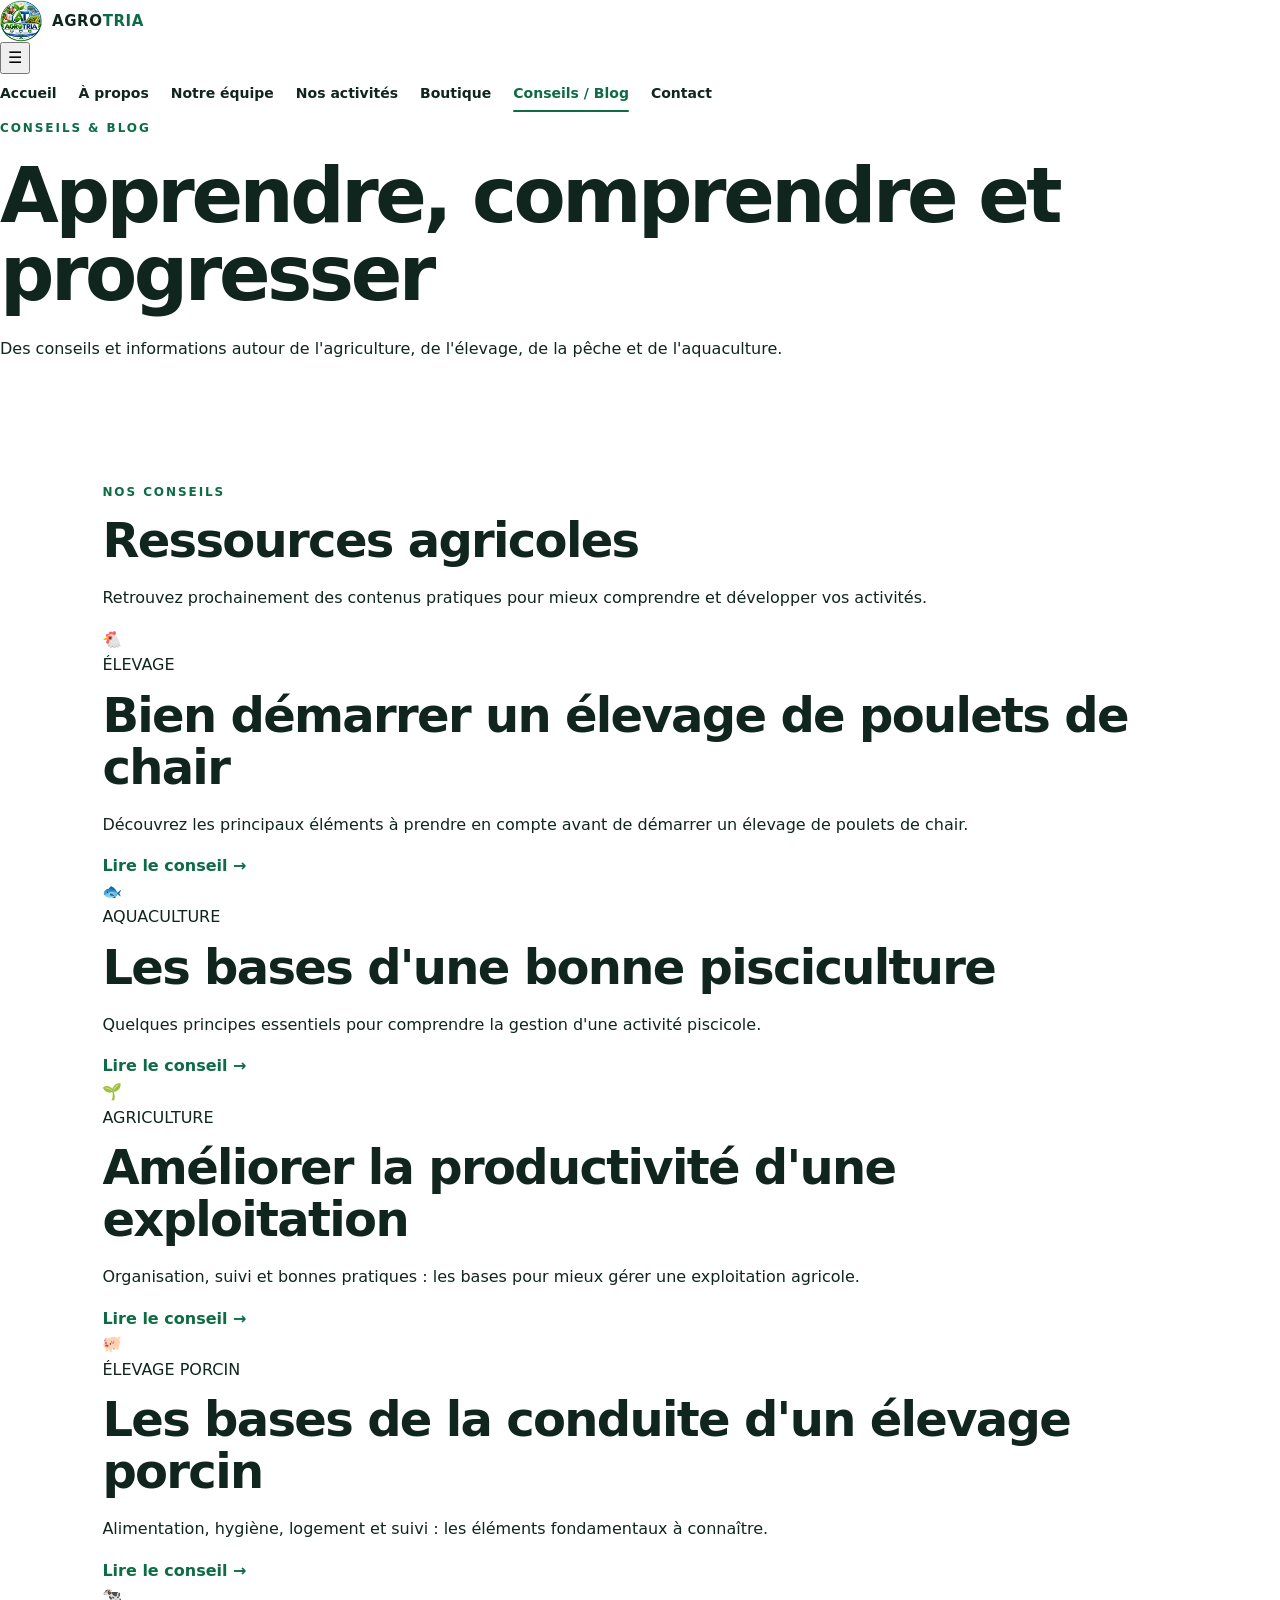
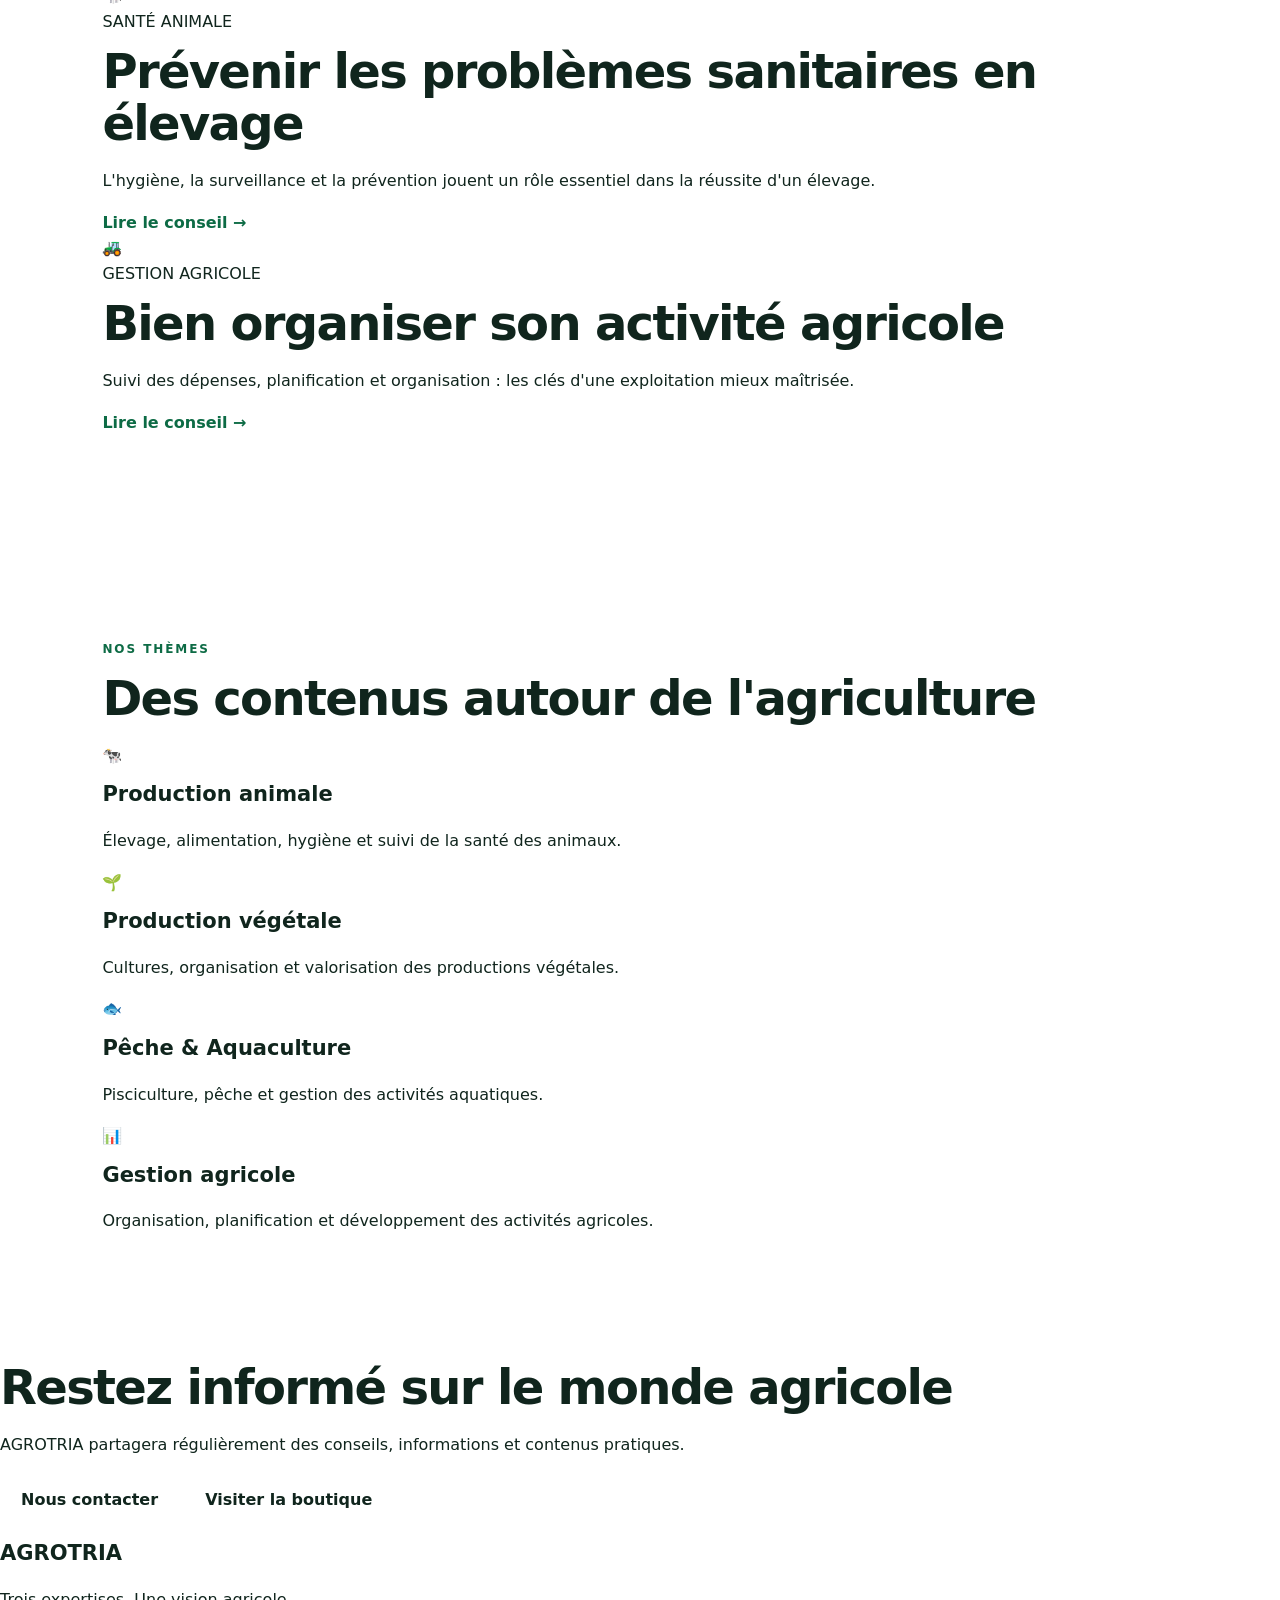
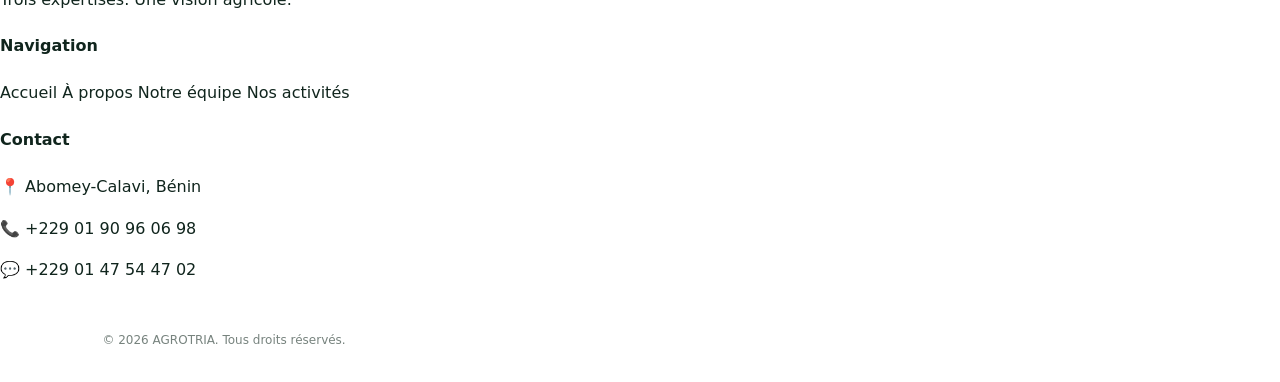
<file: blog.html>
<!DOCTYPE html>
<html lang="fr">
<head>
  <meta charset="UTF-8">
  <meta name="viewport" content="width=device-width, initial-scale=1.0">

  <title>Conseils & Blog | AGROTRIA</title>

  <meta
    name="description"
    content="Conseils, informations et actualités sur l'agriculture, l'élevage, la pêche et l'aquaculture avec AGROTRIA."
  >

  <link rel="manifest" href="manifest.json">
  <link rel="icon" href="favicon-32.png" type="image/png">
  <link rel="apple-touch-icon" href="apple-touch-icon.png">

  <link rel="stylesheet" href="styles.css">
</head>

<body>

  <!-- HEADER -->
  <header class="site-header">

    <div class="container nav-container">

      <a href="index.html" class="logo">
        <img
          src="agrotria-logo.png"
          alt="Logo AGROTRIA"
          class="logo-image"
        >
        <span>AGRO<b>TRIA</b></span>
      </a>

      <button
        class="menu-toggle"
        aria-label="Ouvrir le menu"
        aria-expanded="false"
      >
        ☰
      </button>

      <nav class="main-nav">

        <a href="index.html">
          Accueil
        </a>

        <a href="a-propos.html">
          À propos
        </a>

        <a href="equipe.html">
          Notre équipe
        </a>

        <a href="activites.html">
          Nos activités
        </a>

        <a href="boutique.html">
          Boutique
        </a>

        <a href="blog.html" class="active">
          Conseils / Blog
        </a>

        <a href="contact.html">
          Contact
        </a>

      </nav>

    </div>

  </header>


  <!-- CONTENU -->
  <main>

    <!-- HERO -->
    <section class="page-hero">

      <div class="container">

        <span class="section-tag">
          CONSEILS & BLOG
        </span>

        <h1>
          Apprendre, comprendre et progresser
        </h1>

        <p>
          Des conseils et informations autour de l'agriculture,
          de l'élevage, de la pêche et de l'aquaculture.
        </p>

      </div>

    </section>


    <!-- ARTICLES -->
    <section class="section">

      <div class="container">

        <div class="section-heading center">

          <span class="section-tag">
            NOS CONSEILS
          </span>

          <h2>
            Ressources agricoles
          </h2>

          <p>
            Retrouvez prochainement des contenus pratiques
            pour mieux comprendre et développer vos activités.
          </p>

        </div>


        <div class="blog-grid">


          <!-- ARTICLE 1 -->
          <article class="blog-card">

            <div class="blog-image">
              🐔
            </div>

            <div class="blog-content">

              <span class="blog-category">
                ÉLEVAGE
              </span>

              <h2>
                Bien démarrer un élevage de poulets de chair
              </h2>

              <p>
                Découvrez les principaux éléments à prendre
                en compte avant de démarrer un élevage de
                poulets de chair.
              </p>

              <a href="#" class="text-link">
                Lire le conseil →
              </a>

            </div>

          </article>


          <!-- ARTICLE 2 -->
          <article class="blog-card">

            <div class="blog-image">
              🐟
            </div>

            <div class="blog-content">

              <span class="blog-category">
                AQUACULTURE
              </span>

              <h2>
                Les bases d'une bonne pisciculture
              </h2>

              <p>
                Quelques principes essentiels pour comprendre
                la gestion d'une activité piscicole.
              </p>

              <a href="#" class="text-link">
                Lire le conseil →
              </a>

            </div>

          </article>


          <!-- ARTICLE 3 -->
          <article class="blog-card">

            <div class="blog-image">
              🌱
            </div>

            <div class="blog-content">

              <span class="blog-category">
                AGRICULTURE
              </span>

              <h2>
                Améliorer la productivité d'une exploitation
              </h2>

              <p>
                Organisation, suivi et bonnes pratiques :
                les bases pour mieux gérer une exploitation agricole.
              </p>

              <a href="#" class="text-link">
                Lire le conseil →
              </a>

            </div>

          </article>


          <!-- ARTICLE 4 -->
          <article class="blog-card">

            <div class="blog-image">
              🐖
            </div>

            <div class="blog-content">

              <span class="blog-category">
                ÉLEVAGE PORCIN
              </span>

              <h2>
                Les bases de la conduite d'un élevage porcin
              </h2>

              <p>
                Alimentation, hygiène, logement et suivi :
                les éléments fondamentaux à connaître.
              </p>

              <a href="#" class="text-link">
                Lire le conseil →
              </a>

            </div>

          </article>


          <!-- ARTICLE 5 -->
          <article class="blog-card">

            <div class="blog-image">
              🐄
            </div>

            <div class="blog-content">

              <span class="blog-category">
                SANTÉ ANIMALE
              </span>

              <h2>
                Prévenir les problèmes sanitaires en élevage
              </h2>

              <p>
                L'hygiène, la surveillance et la prévention
                jouent un rôle essentiel dans la réussite d'un élevage.
              </p>

              <a href="#" class="text-link">
                Lire le conseil →
              </a>

            </div>

          </article>


          <!-- ARTICLE 6 -->
          <article class="blog-card">

            <div class="blog-image">
              🚜
            </div>

            <div class="blog-content">

              <span class="blog-category">
                GESTION AGRICOLE
              </span>

              <h2>
                Bien organiser son activité agricole
              </h2>

              <p>
                Suivi des dépenses, planification et organisation :
                les clés d'une exploitation mieux maîtrisée.
              </p>

              <a href="#" class="text-link">
                Lire le conseil →
              </a>

            </div>

          </article>


        </div>

      </div>

    </section>


    <!-- THEMES -->
    <section class="section section-light">

      <div class="container">

        <div class="section-heading center">

          <span class="section-tag">
            NOS THÈMES
          </span>

          <h2>
            Des contenus autour de l'agriculture
          </h2>

        </div>


        <div class="cards-grid">


          <article class="info-card">

            <div class="card-icon">
              🐄
            </div>

            <h3>
              Production animale
            </h3>

            <p>
              Élevage, alimentation, hygiène et suivi
              de la santé des animaux.
            </p>

          </article>


          <article class="info-card">

            <div class="card-icon">
              🌱
            </div>

            <h3>
              Production végétale
            </h3>

            <p>
              Cultures, organisation et valorisation
              des productions végétales.
            </p>

          </article>


          <article class="info-card">

            <div class="card-icon">
              🐟
            </div>

            <h3>
              Pêche & Aquaculture
            </h3>

            <p>
              Pisciculture, pêche et gestion
              des activités aquatiques.
            </p>

          </article>


          <article class="info-card">

            <div class="card-icon">
              📊
            </div>

            <h3>
              Gestion agricole
            </h3>

            <p>
              Organisation, planification et développement
              des activités agricoles.
            </p>

          </article>


        </div>

      </div>

    </section>


    <!-- NEWSLETTER / CTA -->
    <section class="cta-section">

      <div class="container">

        <h2>
          Restez informé sur le monde agricole
        </h2>

        <p>
          AGROTRIA partagera régulièrement des conseils,
          informations et contenus pratiques.
        </p>

        <div class="cta-buttons">

          <a
            href="contact.html"
            class="btn btn-primary"
          >
            Nous contacter
          </a>

          <a
            href="boutique.html"
            class="btn btn-outline"
          >
            Visiter la boutique
          </a>

        </div>

      </div>

    </section>

  </main>


  <!-- FOOTER -->
  <footer class="site-footer">

    <div class="container footer-grid">

      <div>

        <h3>
          AGROTRIA
        </h3>

        <p>
          Trois expertises. Une vision agricole.
        </p>

      </div>


      <div>

        <h4>
          Navigation
        </h4>

        <a href="index.html">Accueil</a>
        <a href="a-propos.html">À propos</a>
        <a href="equipe.html">Notre équipe</a>
        <a href="activites.html">Nos activités</a>

      </div>


      <div>

        <h4>
          Contact
        </h4>

        <p>
          📍 Abomey-Calavi, Bénin
        </p>

        <p>
          📞 +229 01 90 96 06 98
        </p>

        <p>
          💬 +229 01 47 54 47 02
        </p>

      </div>

    </div>


    <div class="footer-bottom">

      <p>
        © 2026 AGROTRIA. Tous droits réservés.
      </p>

    </div>

  </footer>


  <script src="script.js"></script>

</body>
</html>
</file>
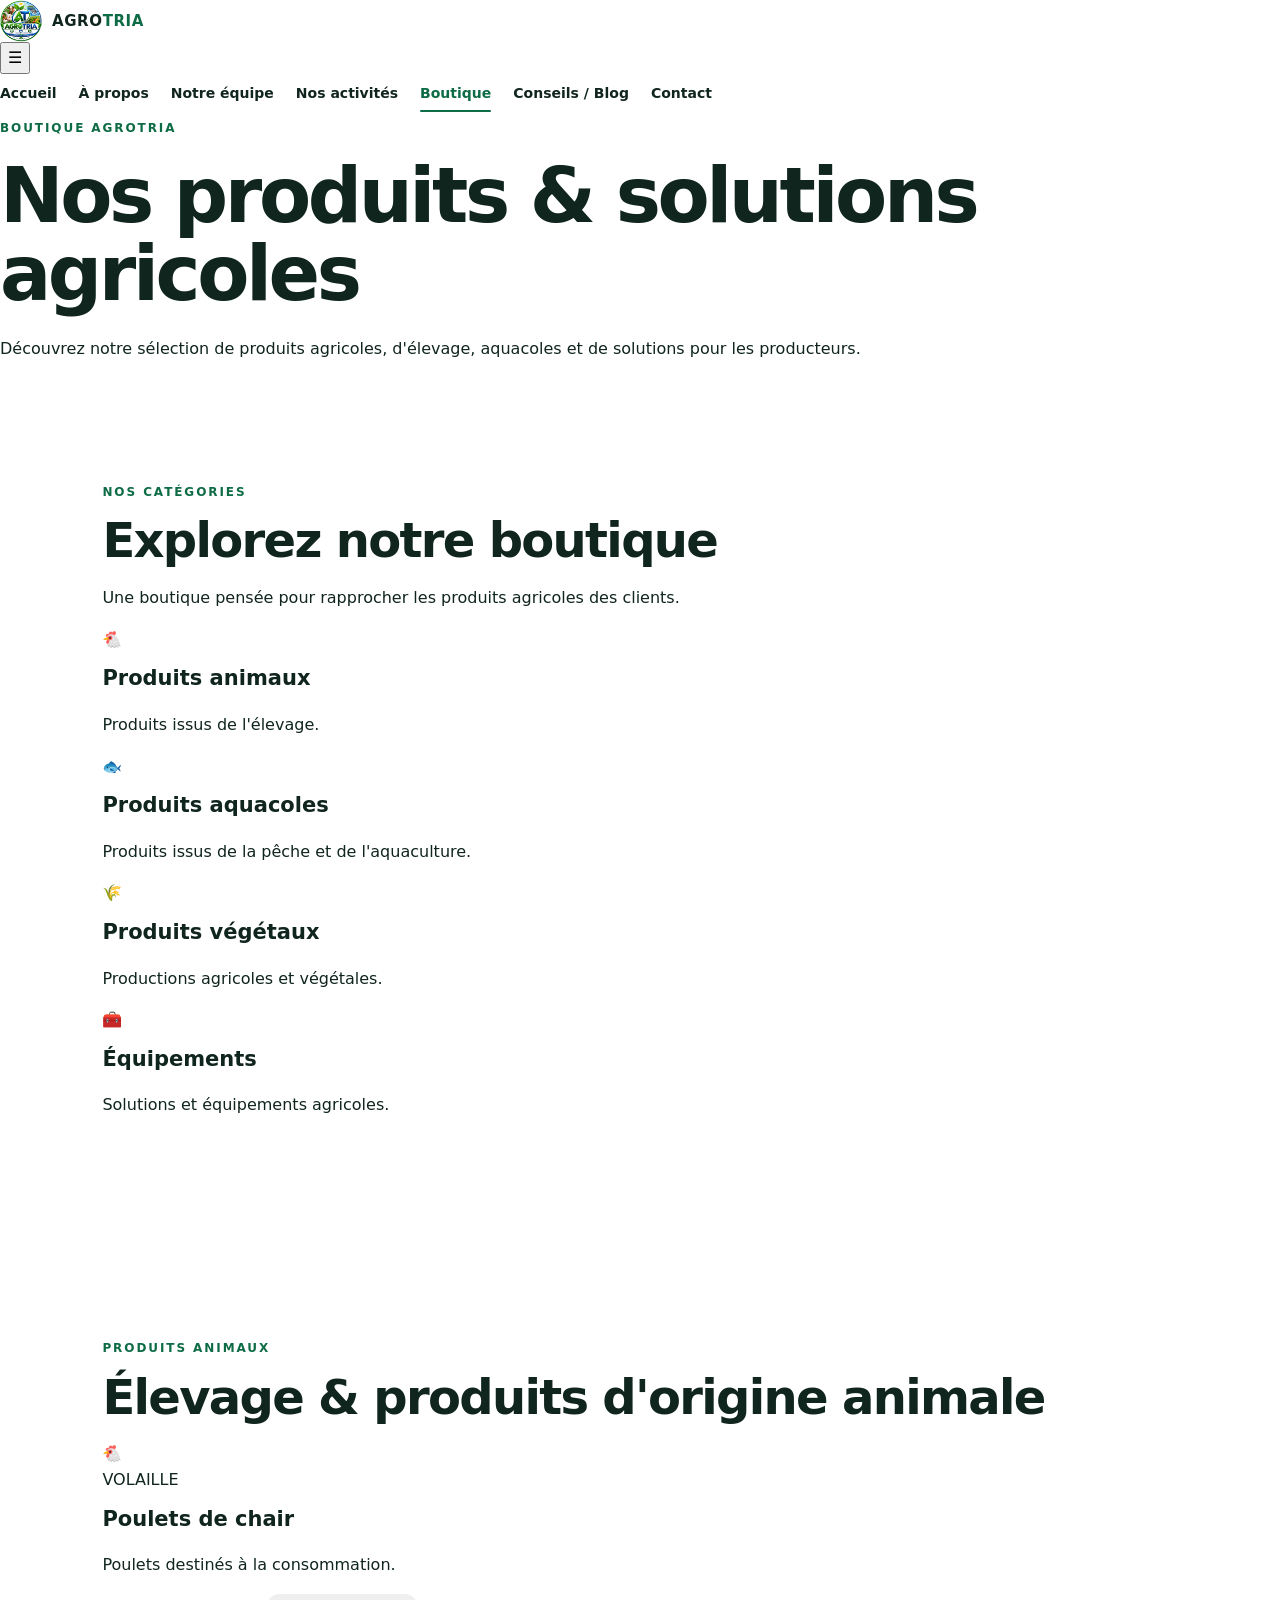
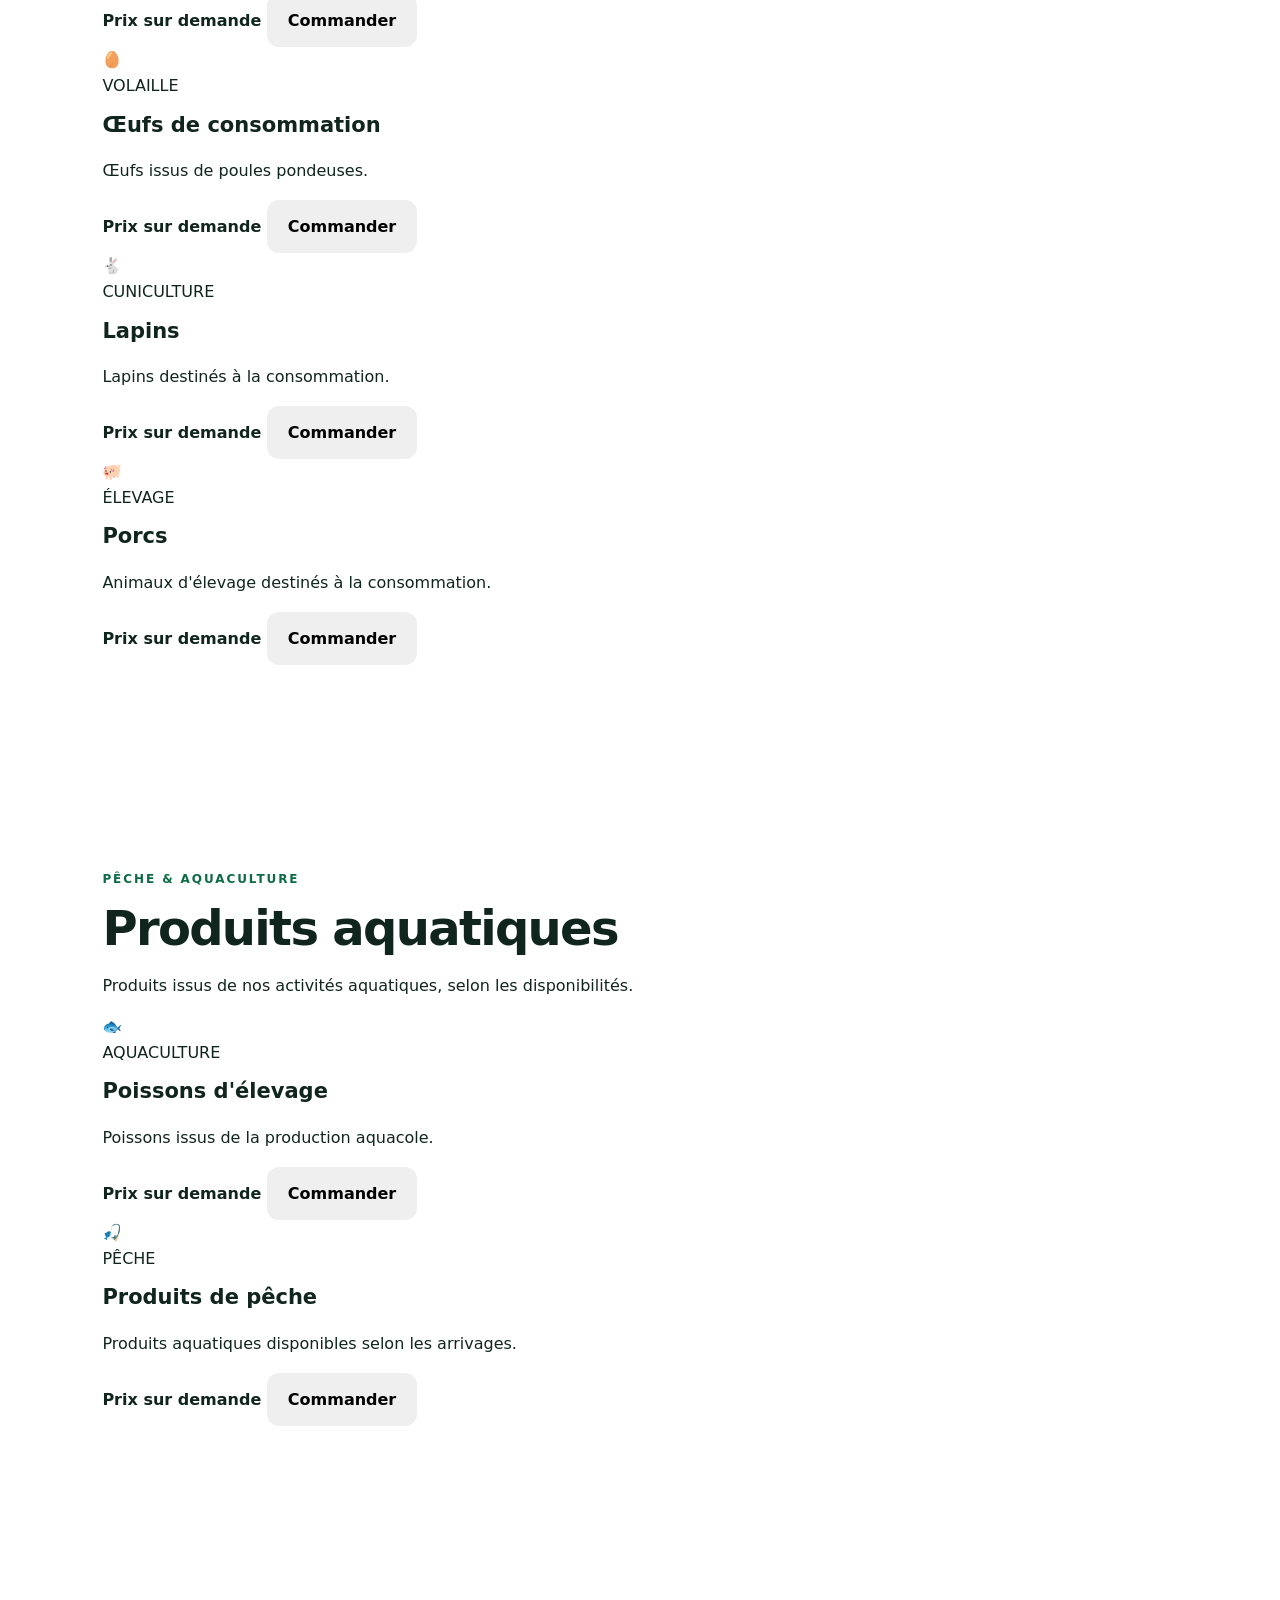
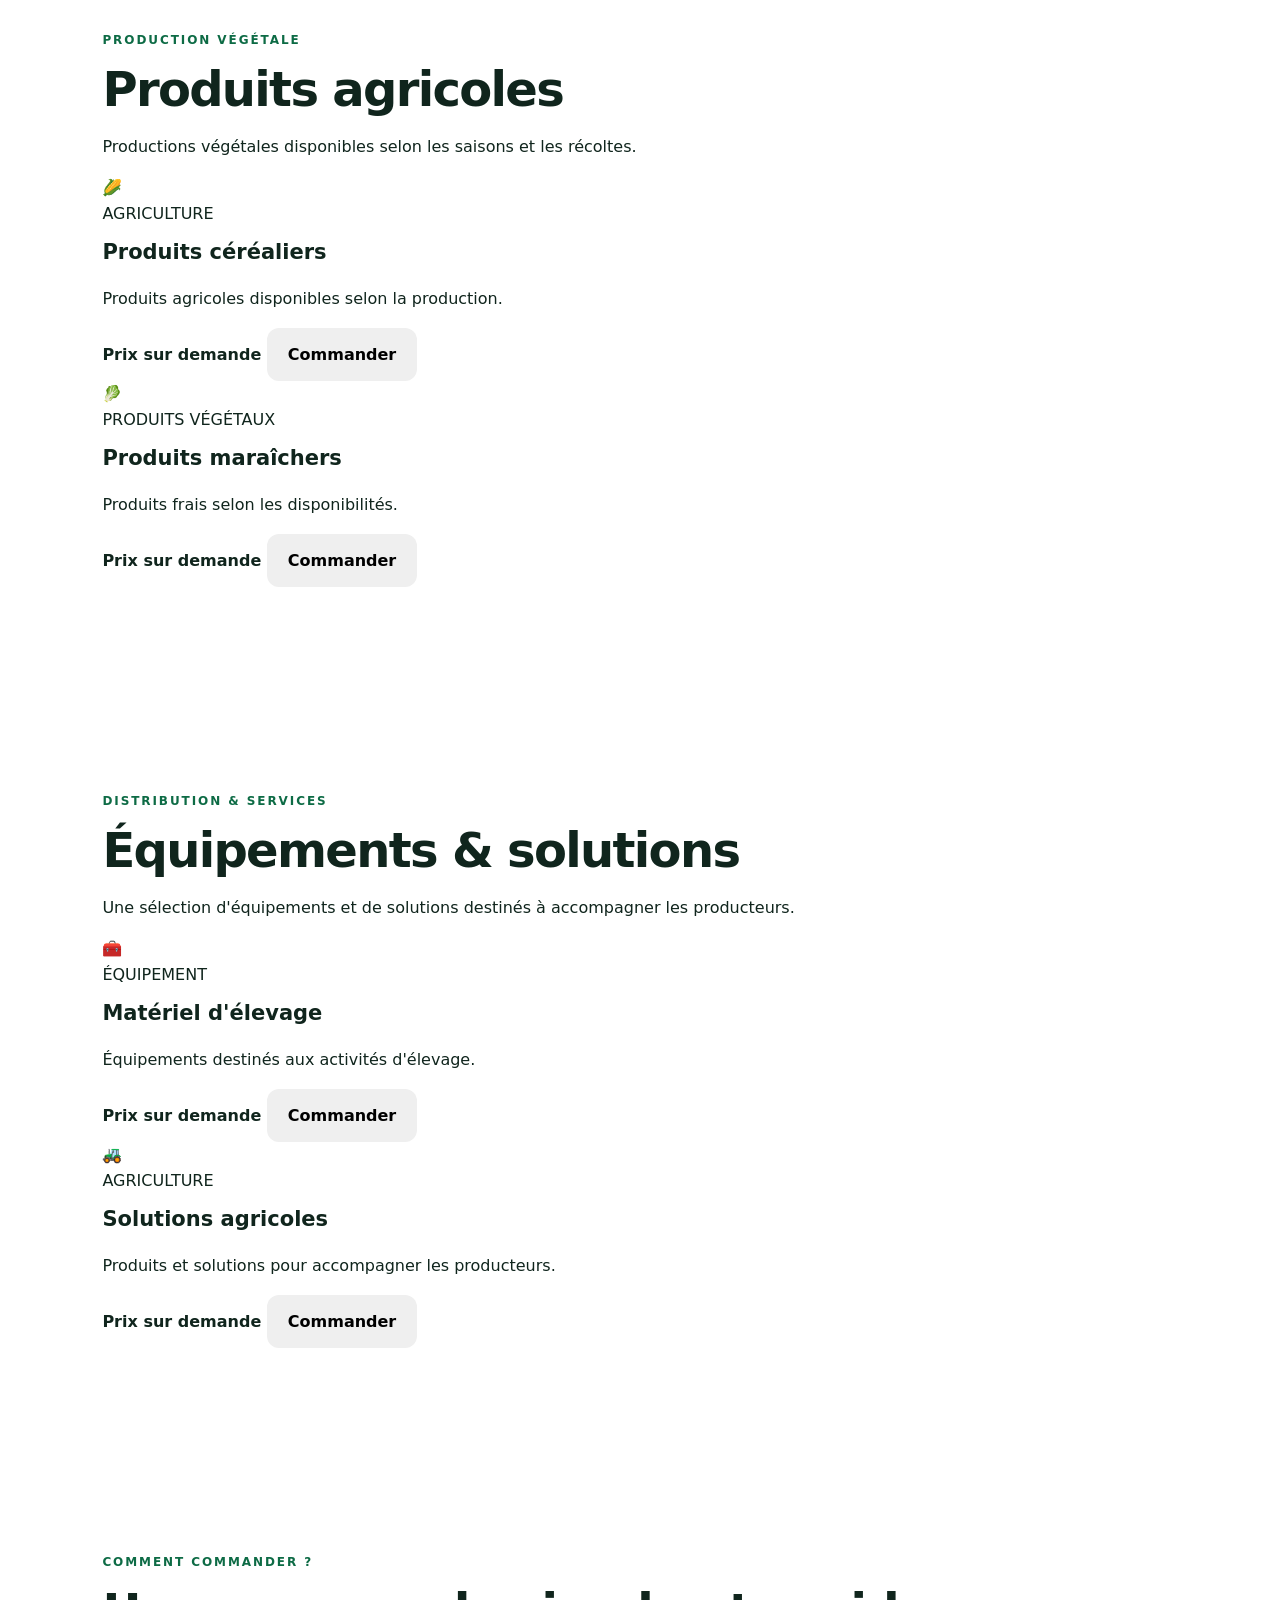
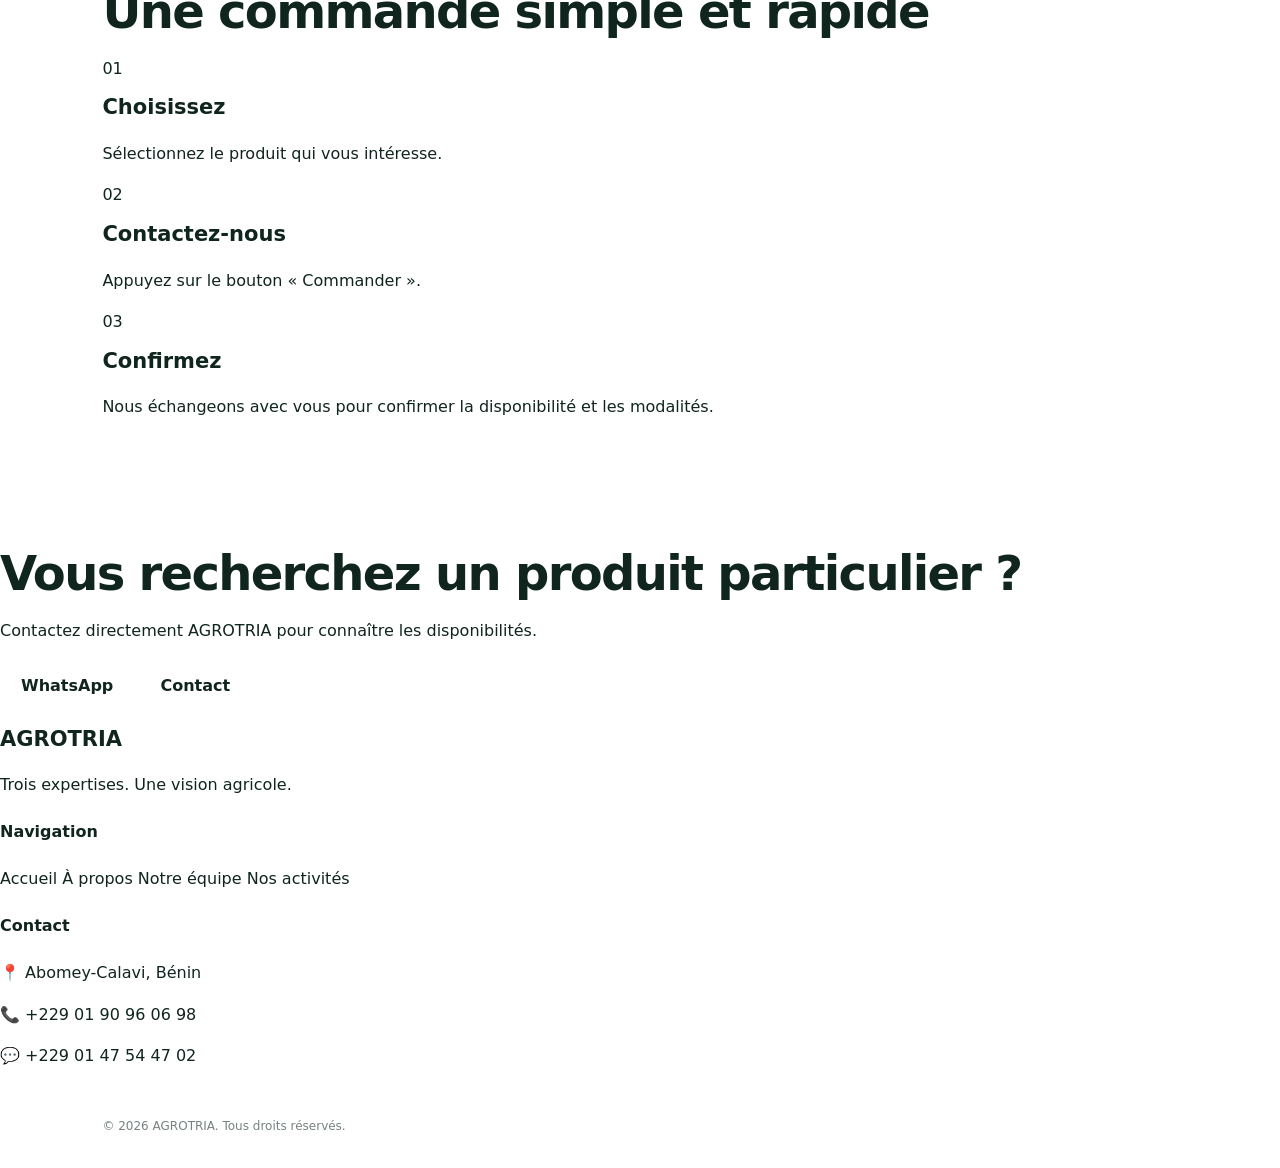
<file: boutique.html>
<!DOCTYPE html>
<html lang="fr">
<head>
  <meta charset="UTF-8">
  <meta name="viewport" content="width=device-width, initial-scale=1.0">

  <title>Boutique | AGROTRIA</title>

  <meta
    name="description"
    content="Découvrez les produits agricoles et solutions proposés par AGROTRIA."
  >

  <link rel="manifest" href="manifest.json">
  <link rel="icon" href="favicon-32.png" type="image/png">
  <link rel="apple-touch-icon" href="apple-touch-icon.png">

  <link rel="stylesheet" href="styles.css">
</head>

<body>

  <!-- HEADER -->
  <header class="site-header">

    <div class="container nav-container">

      <a href="index.html" class="logo">
        <img
          src="agrotria-logo.png"
          alt="Logo AGROTRIA"
          class="logo-image"
        >
        <span>AGRO<b>TRIA</b></span>
      </a>

      <button
        class="menu-toggle"
        aria-label="Ouvrir le menu"
        aria-expanded="false"
      >
        ☰
      </button>

      <nav class="main-nav">

        <a href="index.html">
          Accueil
        </a>

        <a href="a-propos.html">
          À propos
        </a>

        <a href="equipe.html">
          Notre équipe
        </a>

        <a href="activites.html">
          Nos activités
        </a>

        <a href="boutique.html" class="active">
          Boutique
        </a>

        <a href="blog.html">
          Conseils / Blog
        </a>

        <a href="contact.html">
          Contact
        </a>

      </nav>

    </div>

  </header>


  <!-- CONTENU -->
  <main>

    <!-- HERO -->
    <section class="page-hero">

      <div class="container">

        <span class="section-tag">
          BOUTIQUE AGROTRIA
        </span>

        <h1>
          Nos produits & solutions agricoles
        </h1>

        <p>
          Découvrez notre sélection de produits agricoles,
          d'élevage, aquacoles et de solutions pour les producteurs.
        </p>

      </div>

    </section>


    <!-- CATEGORIES -->
    <section class="section">

      <div class="container">

        <div class="section-heading center">

          <span class="section-tag">
            NOS CATÉGORIES
          </span>

          <h2>
            Explorez notre boutique
          </h2>

          <p>
            Une boutique pensée pour rapprocher les produits
            agricoles des clients.
          </p>

        </div>


        <div class="category-grid">

          <a href="#animaux" class="category-card">
            <span>🐔</span>
            <h3>Produits animaux</h3>
            <p>Produits issus de l'élevage.</p>
          </a>

          <a href="#aquaculture" class="category-card">
            <span>🐟</span>
            <h3>Produits aquacoles</h3>
            <p>Produits issus de la pêche et de l'aquaculture.</p>
          </a>

          <a href="#vegetaux" class="category-card">
            <span>🌾</span>
            <h3>Produits végétaux</h3>
            <p>Productions agricoles et végétales.</p>
          </a>

          <a href="#equipements" class="category-card">
            <span>🧰</span>
            <h3>Équipements</h3>
            <p>Solutions et équipements agricoles.</p>
          </a>

        </div>

      </div>

    </section>


    <!-- PRODUITS ANIMAUX -->
    <section
      id="animaux"
      class="section section-light"
    >

      <div class="container">

        <div class="section-heading">

          <span class="section-tag">
            PRODUITS ANIMAUX
          </span>

          <h2>
            Élevage & produits d'origine animale
          </h2>

        </div>


        <div class="product-grid">


          <article class="product-card">

            <div class="product-image">
              🐔
            </div>

            <div class="product-content">

              <span class="product-category">
                VOLAILLE
              </span>

              <h3>
                Poulets de chair
              </h3>

              <p>
                Poulets destinés à la consommation.
              </p>

              <strong class="product-price">
                Prix sur demande
              </strong>

              <button
                class="btn btn-primary whatsapp-order"
                data-product="Poulets de chair"
              >
                Commander
              </button>

            </div>

          </article>


          <article class="product-card">

            <div class="product-image">
              🥚
            </div>

            <div class="product-content">

              <span class="product-category">
                VOLAILLE
              </span>

              <h3>
                Œufs de consommation
              </h3>

              <p>
                Œufs issus de poules pondeuses.
              </p>

              <strong class="product-price">
                Prix sur demande
              </strong>

              <button
                class="btn btn-primary whatsapp-order"
                data-product="Œufs de consommation"
              >
                Commander
              </button>

            </div>

          </article>


          <article class="product-card">

            <div class="product-image">
              🐇
            </div>

            <div class="product-content">

              <span class="product-category">
                CUNICULTURE
              </span>

              <h3>
                Lapins
              </h3>

              <p>
                Lapins destinés à la consommation.
              </p>

              <strong class="product-price">
                Prix sur demande
              </strong>

              <button
                class="btn btn-primary whatsapp-order"
                data-product="Lapins"
              >
                Commander
              </button>

            </div>

          </article>


          <article class="product-card">

            <div class="product-image">
              🐖
            </div>

            <div class="product-content">

              <span class="product-category">
                ÉLEVAGE
              </span>

              <h3>
                Porcs
              </h3>

              <p>
                Animaux d'élevage destinés à la consommation.
              </p>

              <strong class="product-price">
                Prix sur demande
              </strong>

              <button
                class="btn btn-primary whatsapp-order"
                data-product="Porcs"
              >
                Commander
              </button>

            </div>

          </article>


        </div>

      </div>

    </section>


    <!-- AQUACULTURE -->
    <section
      id="aquaculture"
      class="section"
    >

      <div class="container">

        <div class="section-heading">

          <span class="section-tag">
            PÊCHE & AQUACULTURE
          </span>

          <h2>
            Produits aquatiques
          </h2>

          <p>
            Produits issus de nos activités aquatiques,
            selon les disponibilités.
          </p>

        </div>


        <div class="product-grid">


          <article class="product-card">

            <div class="product-image">
              🐟
            </div>

            <div class="product-content">

              <span class="product-category">
                AQUACULTURE
              </span>

              <h3>
                Poissons d'élevage
              </h3>

              <p>
                Poissons issus de la production aquacole.
              </p>

              <strong class="product-price">
                Prix sur demande
              </strong>

              <button
                class="btn btn-primary whatsapp-order"
                data-product="Poissons d'élevage"
              >
                Commander
              </button>

            </div>

          </article>


          <article class="product-card">

            <div class="product-image">
              🎣
            </div>

            <div class="product-content">

              <span class="product-category">
                PÊCHE
              </span>

              <h3>
                Produits de pêche
              </h3>

              <p>
                Produits aquatiques disponibles selon les arrivages.
              </p>

              <strong class="product-price">
                Prix sur demande
              </strong>

              <button
                class="btn btn-primary whatsapp-order"
                data-product="Produits de pêche"
              >
                Commander
              </button>

            </div>

          </article>


        </div>

      </div>

    </section>


    <!-- PRODUITS VEGETAUX -->
    <section
      id="vegetaux"
      class="section section-light"
    >

      <div class="container">

        <div class="section-heading">

          <span class="section-tag">
            PRODUCTION VÉGÉTALE
          </span>

          <h2>
            Produits agricoles
          </h2>

          <p>
            Productions végétales disponibles selon les saisons
            et les récoltes.
          </p>

        </div>


        <div class="product-grid">


          <article class="product-card">

            <div class="product-image">
              🌽
            </div>

            <div class="product-content">

              <span class="product-category">
                AGRICULTURE
              </span>

              <h3>
                Produits céréaliers
              </h3>

              <p>
                Produits agricoles disponibles selon la production.
              </p>

              <strong class="product-price">
                Prix sur demande
              </strong>

              <button
                class="btn btn-primary whatsapp-order"
                data-product="Produits céréaliers"
              >
                Commander
              </button>

            </div>

          </article>


          <article class="product-card">

            <div class="product-image">
              🥬
            </div>

            <div class="product-content">

              <span class="product-category">
                PRODUITS VÉGÉTAUX
              </span>

              <h3>
                Produits maraîchers
              </h3>

              <p>
                Produits frais selon les disponibilités.
              </p>

              <strong class="product-price">
                Prix sur demande
              </strong>

              <button
                class="btn btn-primary whatsapp-order"
                data-product="Produits maraîchers"
              >
                Commander
              </button>

            </div>

          </article>


        </div>

      </div>

    </section>


    <!-- EQUIPEMENTS -->
    <section
      id="equipements"
      class="section"
    >

      <div class="container">

        <div class="section-heading">

          <span class="section-tag">
            DISTRIBUTION & SERVICES
          </span>

          <h2>
            Équipements & solutions
          </h2>

          <p>
            Une sélection d'équipements et de solutions destinés
            à accompagner les producteurs.
          </p>

        </div>


        <div class="product-grid">


          <article class="product-card">

            <div class="product-image">
              🧰
            </div>

            <div class="product-content">

              <span class="product-category">
                ÉQUIPEMENT
              </span>

              <h3>
                Matériel d'élevage
              </h3>

              <p>
                Équipements destinés aux activités d'élevage.
              </p>

              <strong class="product-price">
                Prix sur demande
              </strong>

              <button
                class="btn btn-primary whatsapp-order"
                data-product="Matériel d'élevage"
              >
                Commander
              </button>

            </div>

          </article>


          <article class="product-card">

            <div class="product-image">
              🚜
            </div>

            <div class="product-content">

              <span class="product-category">
                AGRICULTURE
              </span>

              <h3>
                Solutions agricoles
              </h3>

              <p>
                Produits et solutions pour accompagner les producteurs.
              </p>

              <strong class="product-price">
                Prix sur demande
              </strong>

              <button
                class="btn btn-primary whatsapp-order"
                data-product="Solutions agricoles"
              >
                Commander
              </button>

            </div>

          </article>


        </div>

      </div>

    </section>


    <!-- COMMENT COMMANDER -->
    <section class="section section-light">

      <div class="container">

        <div class="section-heading center">

          <span class="section-tag">
            COMMENT COMMANDER ?
          </span>

          <h2>
            Une commande simple et rapide
          </h2>

        </div>


        <div class="steps-grid">


          <div class="step-card">

            <span>
              01
            </span>

            <h3>
              Choisissez
            </h3>

            <p>
              Sélectionnez le produit qui vous intéresse.
            </p>

          </div>


          <div class="step-card">

            <span>
              02
            </span>

            <h3>
              Contactez-nous
            </h3>

            <p>
              Appuyez sur le bouton « Commander ».
            </p>

          </div>


          <div class="step-card">

            <span>
              03
            </span>

            <h3>
              Confirmez
            </h3>

            <p>
              Nous échangeons avec vous pour confirmer
              la disponibilité et les modalités.
            </p>

          </div>


        </div>

      </div>

    </section>


    <!-- CTA -->
    <section class="cta-section">

      <div class="container">

        <h2>
          Vous recherchez un produit particulier ?
        </h2>

        <p>
          Contactez directement AGROTRIA pour connaître
          les disponibilités.
        </p>

        <div class="cta-buttons">

          <a
            href="https://wa.me/2290147544702"
            class="btn btn-primary"
            target="_blank"
            rel="noopener"
          >
            WhatsApp
          </a>

          <a
            href="contact.html"
            class="btn btn-outline"
          >
            Contact
          </a>

        </div>

      </div>

    </section>

  </main>


  <!-- FOOTER -->
  <footer class="site-footer">

    <div class="container footer-grid">

      <div>

        <h3>
          AGROTRIA
        </h3>

        <p>
          Trois expertises. Une vision agricole.
        </p>

      </div>


      <div>

        <h4>
          Navigation
        </h4>

        <a href="index.html">Accueil</a>
        <a href="a-propos.html">À propos</a>
        <a href="equipe.html">Notre équipe</a>
        <a href="activites.html">Nos activités</a>

      </div>


      <div>

        <h4>
          Contact
        </h4>

        <p>
          📍 Abomey-Calavi, Bénin
        </p>

        <p>
          📞 +229 01 90 96 06 98
        </p>

        <p>
          💬 +229 01 47 54 47 02
        </p>

      </div>

    </div>


    <div class="footer-bottom">

      <p>
        © 2026 AGROTRIA. Tous droits réservés.
      </p>

    </div>

  </footer>


  <script src="script.js"></script>

</body>
</html>
</file>
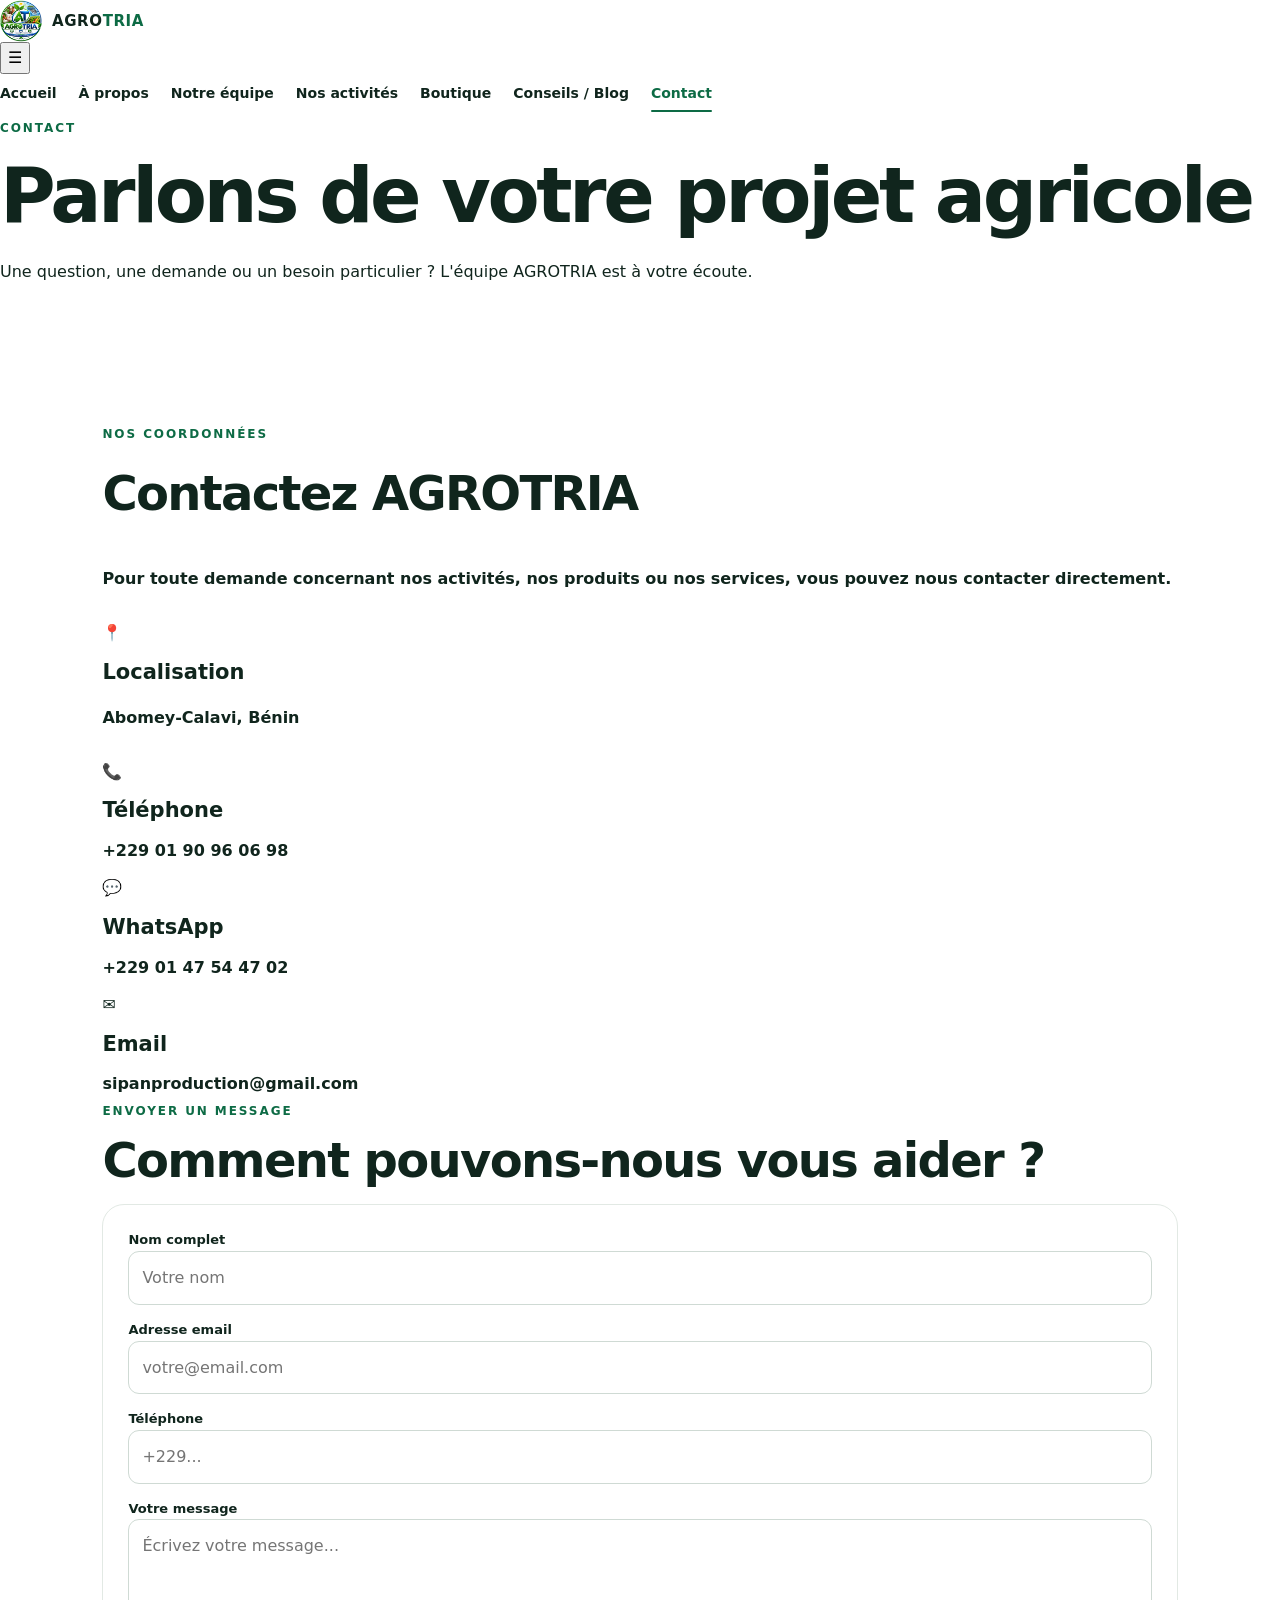
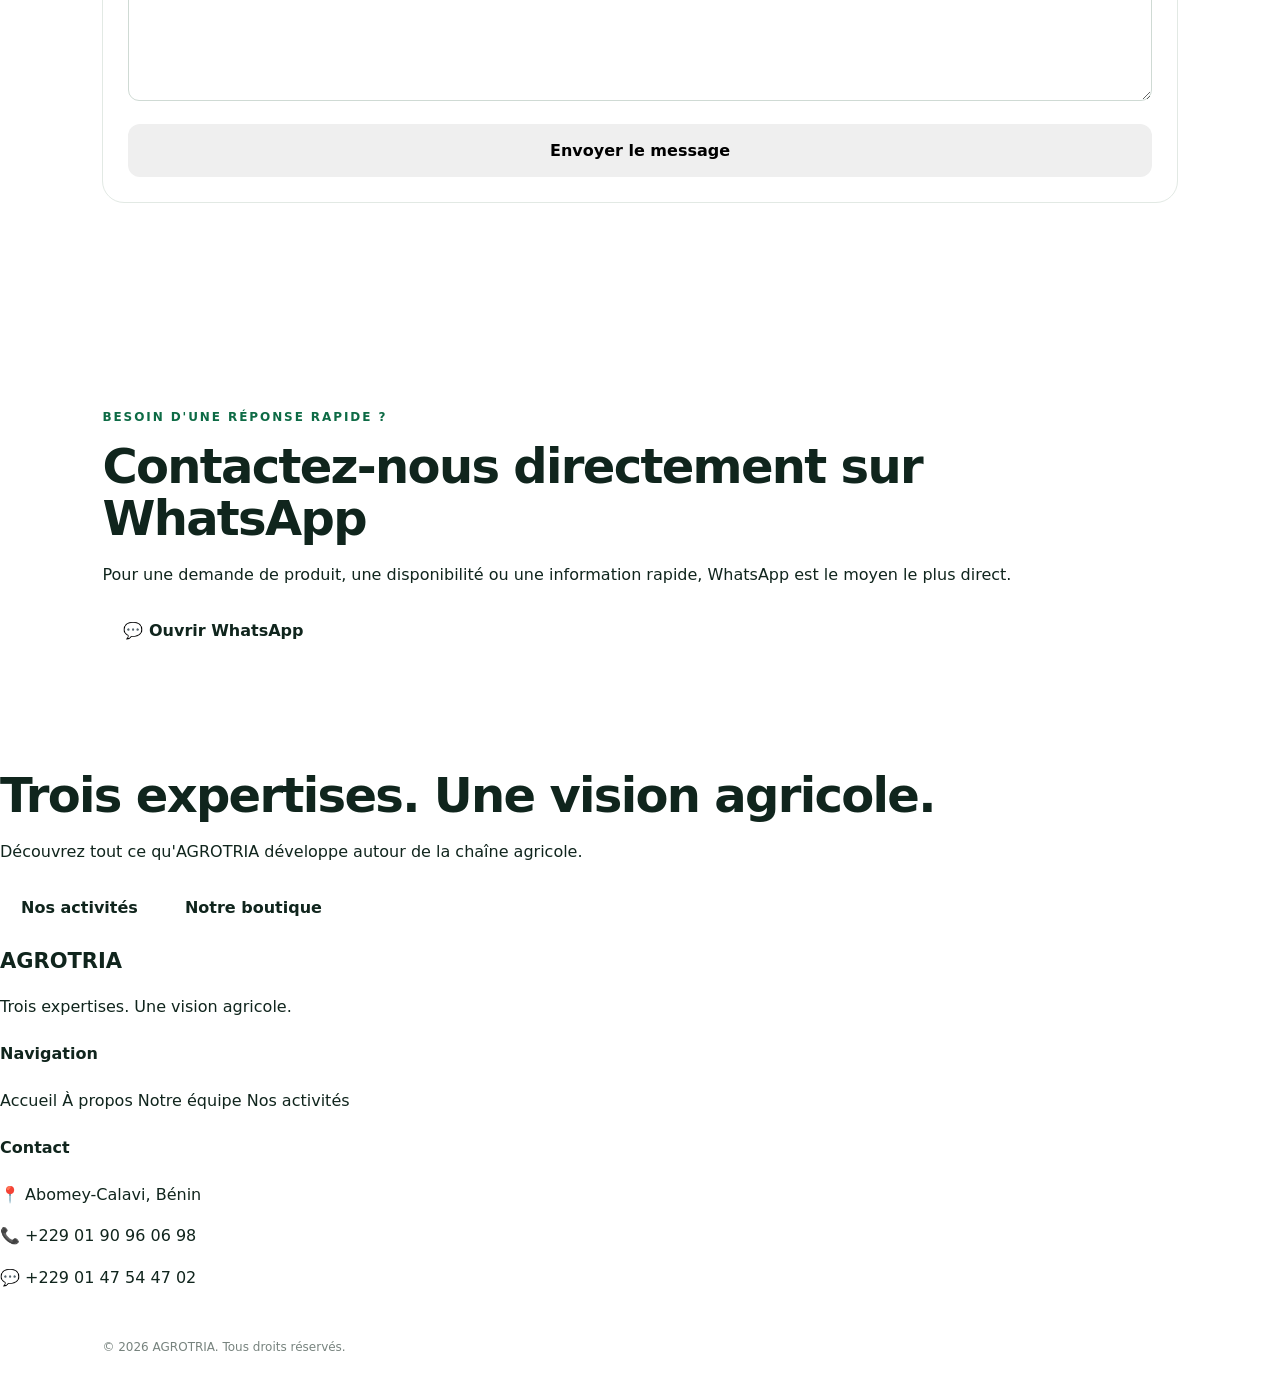
<file: contact.html>
<!DOCTYPE html>
<html lang="fr">
<head>
  <meta charset="UTF-8">
  <meta name="viewport" content="width=device-width, initial-scale=1.0">

  <title>Contact | AGROTRIA</title>

  <meta
    name="description"
    content="Contactez AGROTRIA à Abomey-Calavi au Bénin pour vos besoins en produits agricoles, élevage, aquaculture, commercialisation et services."
  >

  <link rel="manifest" href="manifest.json">
  <link rel="icon" href="favicon-32.png" type="image/png">
  <link rel="apple-touch-icon" href="apple-touch-icon.png">

  <link rel="stylesheet" href="styles.css">
</head>

<body>

  <!-- HEADER -->
  <header class="site-header">

    <div class="container nav-container">

      <a href="index.html" class="logo">
        <img
          src="agrotria-logo.png"
          alt="Logo AGROTRIA"
          class="logo-image"
        >
        <span>AGRO<b>TRIA</b></span>
      </a>

      <button
        class="menu-toggle"
        aria-label="Ouvrir le menu"
        aria-expanded="false"
      >
        ☰
      </button>

      <nav class="main-nav">

        <a href="index.html">
          Accueil
        </a>

        <a href="a-propos.html">
          À propos
        </a>

        <a href="equipe.html">
          Notre équipe
        </a>

        <a href="activites.html">
          Nos activités
        </a>

        <a href="boutique.html">
          Boutique
        </a>

        <a href="blog.html">
          Conseils / Blog
        </a>

        <a href="contact.html" class="active">
          Contact
        </a>

      </nav>

    </div>

  </header>


  <!-- CONTENU -->
  <main>

    <!-- HERO -->
    <section class="page-hero">

      <div class="container">

        <span class="section-tag">
          CONTACT
        </span>

        <h1>
          Parlons de votre projet agricole
        </h1>

        <p>
          Une question, une demande ou un besoin particulier ?
          L'équipe AGROTRIA est à votre écoute.
        </p>

      </div>

    </section>


    <!-- CONTACT -->
    <section class="section">

      <div class="container">

        <div class="contact-grid">


          <!-- INFORMATIONS -->
          <div class="contact-info">

            <span class="section-tag">
              NOS COORDONNÉES
            </span>

            <h2>
              Contactez AGROTRIA
            </h2>

            <p>
              Pour toute demande concernant nos activités,
              nos produits ou nos services, vous pouvez
              nous contacter directement.
            </p>


            <div class="contact-item">

              <div class="contact-icon">
                📍
              </div>

              <div>

                <h3>
                  Localisation
                </h3>

                <p>
                  Abomey-Calavi, Bénin
                </p>

              </div>

            </div>


            <div class="contact-item">

              <div class="contact-icon">
                📞
              </div>

              <div>

                <h3>
                  Téléphone
                </h3>

                <a href="tel:+2290190960698">
                  +229 01 90 96 06 98
                </a>

              </div>

            </div>


            <div class="contact-item">

              <div class="contact-icon">
                💬
              </div>

              <div>

                <h3>
                  WhatsApp
                </h3>

                <a
                  href="https://wa.me/2290147544702"
                  target="_blank"
                  rel="noopener"
                >
                  +229 01 47 54 47 02
                </a>

              </div>

            </div>


            <div class="contact-item">

              <div class="contact-icon">
                ✉️
              </div>

              <div>

                <h3>
                  Email
                </h3>

                <a href="mailto:sipanproduction@gmail.com">
                  sipanproduction@gmail.com
                </a>

              </div>

            </div>

          </div>


          <!-- FORMULAIRE -->
          <div class="contact-form-card">

            <span class="section-tag">
              ENVOYER UN MESSAGE
            </span>

            <h2>
              Comment pouvons-nous vous aider ?
            </h2>

            <form
              action="https://formsubmit.co/sipanproduction@gmail.com"
              method="POST"
            >

              <input
                type="hidden"
                name="_subject"
                value="Nouveau message depuis le site AGROTRIA"
              >

              <input
                type="hidden"
                name="_captcha"
                value="false"
              >

              <input
                type="hidden"
                name="_template"
                value="table"
              >

              <div class="form-group">

                <label for="nom">
                  Nom complet
                </label>

                <input
                  type="text"
                  id="nom"
                  name="Nom"
                  placeholder="Votre nom"
                  required
                >

              </div>


              <div class="form-group">

                <label for="email">
                  Adresse email
                </label>

                <input
                  type="email"
                  id="email"
                  name="Email"
                  placeholder="votre@email.com"
                  required
                >

              </div>


              <div class="form-group">

                <label for="telephone">
                  Téléphone
                </label>

                <input
                  type="tel"
                  id="telephone"
                  name="Téléphone"
                  placeholder="+229..."
                >

              </div>


              <div class="form-group">

                <label for="message">
                  Votre message
                </label>

                <textarea
                  id="message"
                  name="Message"
                  rows="6"
                  placeholder="Écrivez votre message..."
                  required
                ></textarea>

              </div>


              <button
                type="submit"
                class="btn btn-primary"
              >
                Envoyer le message
              </button>

            </form>

          </div>

        </div>

      </div>

    </section>


    <!-- WHATSAPP -->
    <section class="section section-light">

      <div class="container">

        <div class="contact-whatsapp">

          <div>

            <span class="section-tag">
              BESOIN D'UNE RÉPONSE RAPIDE ?
            </span>

            <h2>
              Contactez-nous directement sur WhatsApp
            </h2>

            <p>
              Pour une demande de produit, une disponibilité
              ou une information rapide, WhatsApp est le moyen
              le plus direct.
            </p>

          </div>


          <a
            href="https://wa.me/2290147544702"
            class="btn btn-primary"
            target="_blank"
            rel="noopener"
          >
            💬 Ouvrir WhatsApp
          </a>

        </div>

      </div>

    </section>


    <!-- CTA -->
    <section class="cta-section">

      <div class="container">

        <h2>
          Trois expertises. Une vision agricole.
        </h2>

        <p>
          Découvrez tout ce qu'AGROTRIA développe autour
          de la chaîne agricole.
        </p>

        <div class="cta-buttons">

          <a
            href="activites.html"
            class="btn btn-primary"
          >
            Nos activités
          </a>

          <a
            href="boutique.html"
            class="btn btn-outline"
          >
            Notre boutique
          </a>

        </div>

      </div>

    </section>

  </main>


  <!-- FOOTER -->
  <footer class="site-footer">

    <div class="container footer-grid">

      <div>

        <h3>
          AGROTRIA
        </h3>

        <p>
          Trois expertises. Une vision agricole.
        </p>

      </div>


      <div>

        <h4>
          Navigation
        </h4>

        <a href="index.html">Accueil</a>
        <a href="a-propos.html">À propos</a>
        <a href="equipe.html">Notre équipe</a>
        <a href="activites.html">Nos activités</a>

      </div>


      <div>

        <h4>
          Contact
        </h4>

        <p>
          📍 Abomey-Calavi, Bénin
        </p>

        <p>
          📞 +229 01 90 96 06 98
        </p>

        <p>
          💬 +229 01 47 54 47 02
        </p>

      </div>

    </div>


    <div class="footer-bottom">

      <p>
        © 2026 AGROTRIA. Tous droits réservés.
      </p>

    </div>

  </footer>


  <script src="script.js"></script>

</body>
</html>
</file>
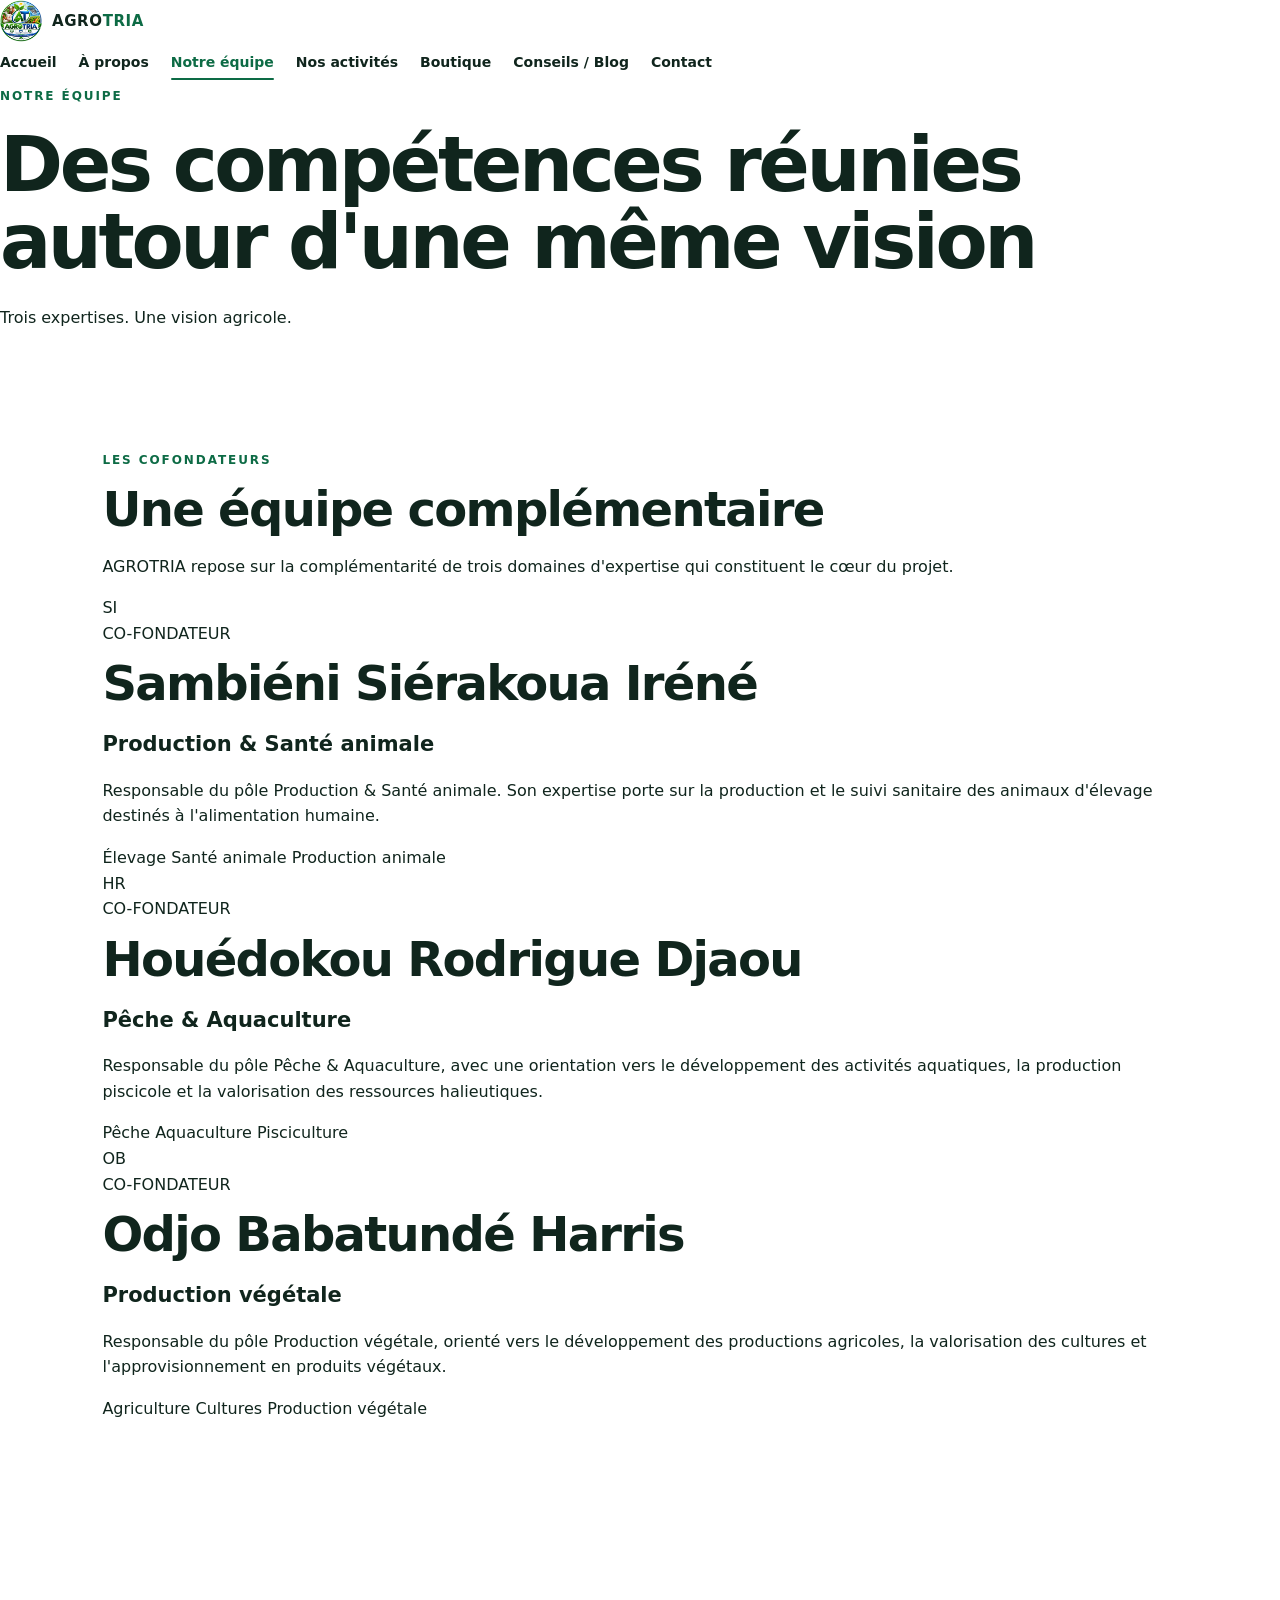
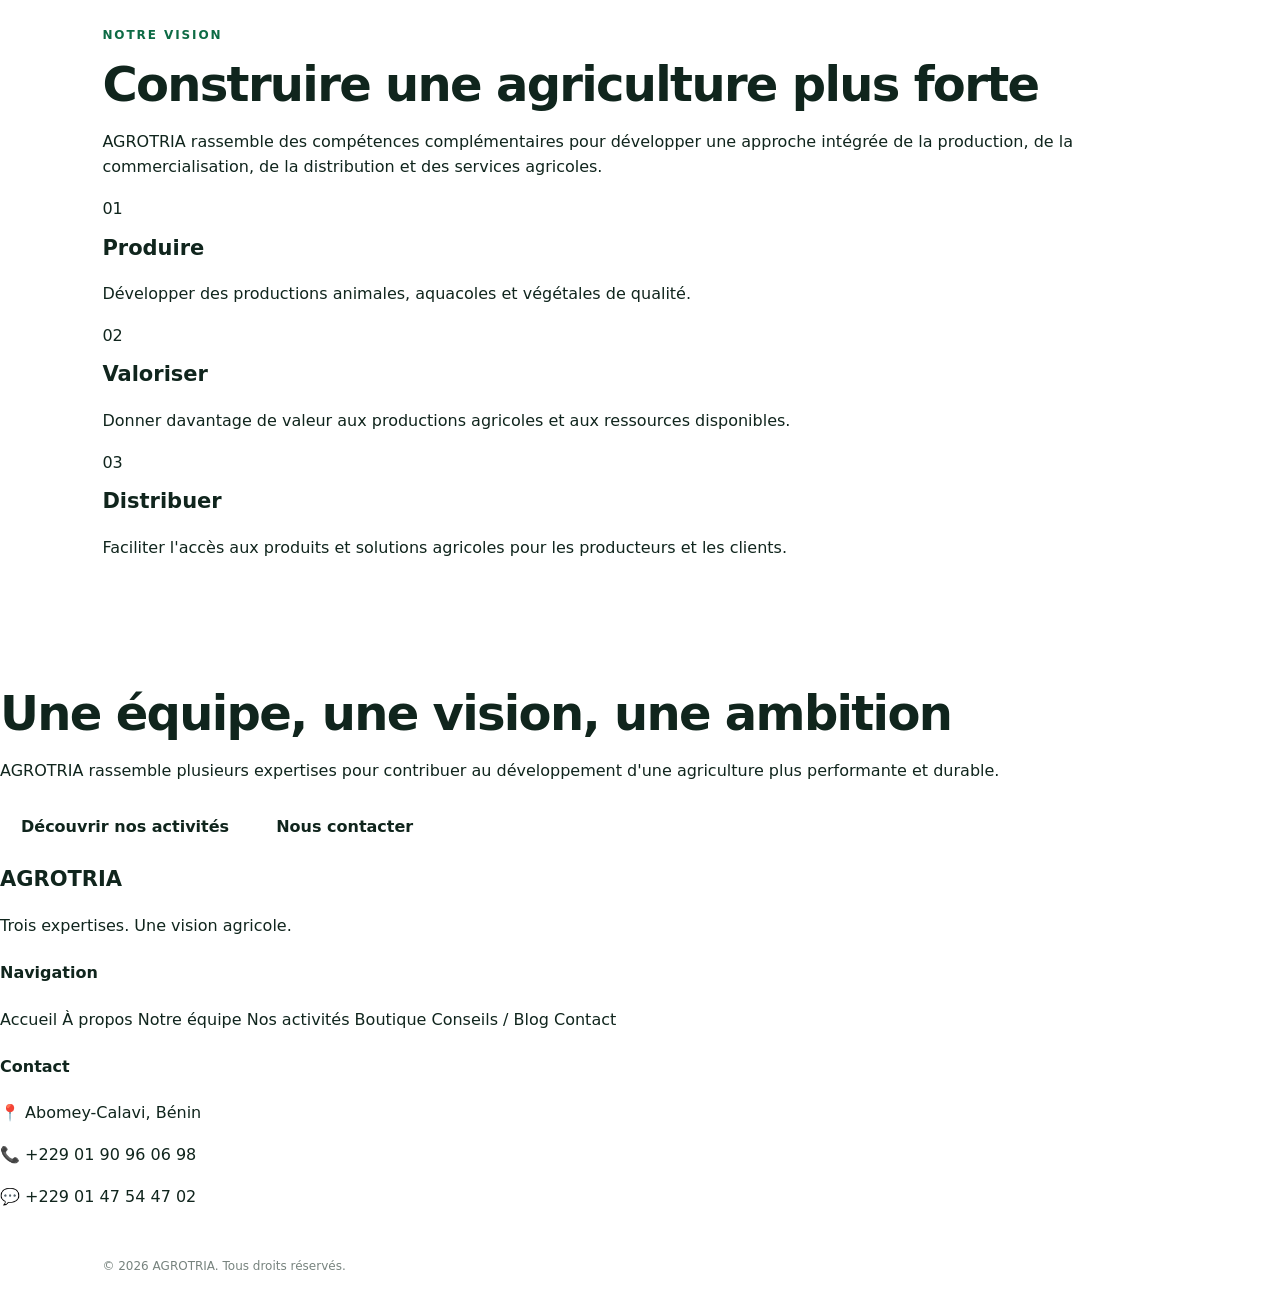
<file: equipe.html>
<!DOCTYPE html>
<html lang="fr">
<head>
  <meta charset="UTF-8">
  <meta name="viewport" content="width=device-width, initial-scale=1.0">

  <title>Notre équipe | AGROTRIA</title>

  <meta
    name="description"
    content="Découvrez les cofondateurs d'AGROTRIA et leurs domaines d'expertise agricole."
  >

  <link rel="manifest" href="manifest.json">
  <link rel="icon" href="favicon-32.png" type="image/png">
  <link rel="apple-touch-icon" href="apple-touch-icon.png">

  <link rel="stylesheet" href="styles.css">
</head>

<body>

  <!-- =========================
       HEADER
  ========================== -->

  <header class="site-header">

    <div class="container nav-container">

      <a href="index.html" class="logo">
        <img
          src="agrotria-logo.png"
          alt="Logo AGROTRIA"
          class="logo-image"
        >

        <span>AGRO<b>TRIA</b></span>
      </a>

      <!-- MENU MOBILE -->
      <button
        class="menu"
        aria-label="Ouvrir le menu"
        aria-expanded="false"
      >
        ☰
      </button>

      <!-- NAVIGATION -->
      <nav class="main-nav">

        <a href="index.html">
          Accueil
        </a>

        <a href="a-propos.html">
          À propos
        </a>

        <a href="equipe.html" class="active">
          Notre équipe
        </a>

        <a href="activites.html">
          Nos activités
        </a>

        <a href="boutique.html">
          Boutique
        </a>

        <a href="blog.html">
          Conseils / Blog
        </a>

        <a href="contact.html">
          Contact
        </a>

      </nav>

    </div>

  </header>


  <!-- =========================
       CONTENU PRINCIPAL
  ========================== -->

  <main>

    <!-- HERO -->

    <section class="page-hero">

      <div class="container">

        <span class="section-tag">
          NOTRE ÉQUIPE
        </span>

        <h1>
          Des compétences réunies autour d'une même vision
        </h1>

        <p>
          Trois expertises. Une vision agricole.
        </p>

      </div>

    </section>


    <!-- =========================
         INTRODUCTION
    ========================== -->

    <section class="section">

      <div class="container">

        <div class="section-heading center">

          <span class="section-tag">
            LES COFONDATEURS
          </span>

          <h2>
            Une équipe complémentaire
          </h2>

          <p>
            AGROTRIA repose sur la complémentarité de trois
            domaines d'expertise qui constituent le cœur du projet.
          </p>

        </div>


        <!-- =========================
             LES 3 COFONDATEURS
        ========================== -->

        <div class="team-grid">


          <!-- =========================
               IRÉNÉ
          ========================== -->

          <article class="team-card">

            <div class="team-avatar">
              SI
            </div>

            <div class="team-content">

              <span class="team-role">
                CO-FONDATEUR
              </span>

              <h2>
                Sambiéni Siérakoua Iréné
              </h2>

              <h3>
                Production &amp; Santé animale
              </h3>

              <p>
                Responsable du pôle Production &amp; Santé animale.
                Son expertise porte sur la production et le suivi
                sanitaire des animaux d'élevage destinés à
                l'alimentation humaine.
              </p>

              <div class="team-tags">
                <span>Élevage</span>
                <span>Santé animale</span>
                <span>Production animale</span>
              </div>

            </div>

          </article>


          <!-- =========================
               RODRIGUE
          ========================== -->

          <article class="team-card">

            <div class="team-avatar">
              HR
            </div>

            <div class="team-content">

              <span class="team-role">
                CO-FONDATEUR
              </span>

              <h2>
                Houédokou Rodrigue Djaou
              </h2>

              <h3>
                Pêche &amp; Aquaculture
              </h3>

              <p>
                Responsable du pôle Pêche &amp; Aquaculture,
                avec une orientation vers le développement des
                activités aquatiques, la production piscicole
                et la valorisation des ressources halieutiques.
              </p>

              <div class="team-tags">
                <span>Pêche</span>
                <span>Aquaculture</span>
                <span>Pisciculture</span>
              </div>

            </div>

          </article>


          <!-- =========================
               HARRIS
          ========================== -->

          <article class="team-card">

            <div class="team-avatar">
              OB
            </div>

            <div class="team-content">

              <span class="team-role">
                CO-FONDATEUR
              </span>

              <h2>
                Odjo Babatundé Harris
              </h2>

              <h3>
                Production végétale
              </h3>

              <p>
                Responsable du pôle Production végétale,
                orienté vers le développement des productions
                agricoles, la valorisation des cultures et
                l'approvisionnement en produits végétaux.
              </p>

              <div class="team-tags">
                <span>Agriculture</span>
                <span>Cultures</span>
                <span>Production végétale</span>
              </div>

            </div>

          </article>


        </div>

      </div>

    </section>


    <!-- =========================
         NOTRE VISION
    ========================== -->

    <section class="section section-light">

      <div class="container">

        <div class="section-heading center">

          <span class="section-tag">
            NOTRE VISION
          </span>

          <h2>
            Construire une agriculture plus forte
          </h2>

          <p>
            AGROTRIA rassemble des compétences complémentaires
            pour développer une approche intégrée de la production,
            de la commercialisation, de la distribution et des
            services agricoles.
          </p>

        </div>


        <div class="steps-grid">

          <div class="step-card">

            <span>01</span>

            <h3>
              Produire
            </h3>

            <p>
              Développer des productions animales, aquacoles
              et végétales de qualité.
            </p>

          </div>


          <div class="step-card">

            <span>02</span>

            <h3>
              Valoriser
            </h3>

            <p>
              Donner davantage de valeur aux productions
              agricoles et aux ressources disponibles.
            </p>

          </div>


          <div class="step-card">

            <span>03</span>

            <h3>
              Distribuer
            </h3>

            <p>
              Faciliter l'accès aux produits et solutions
              agricoles pour les producteurs et les clients.
            </p>

          </div>

        </div>

      </div>

    </section>


    <!-- =========================
         CTA
    ========================== -->

    <section class="cta-section">

      <div class="container">

        <h2>
          Une équipe, une vision, une ambition
        </h2>

        <p>
          AGROTRIA rassemble plusieurs expertises pour
          contribuer au développement d'une agriculture
          plus performante et durable.
        </p>

        <div class="cta-buttons">

          <a
            href="activites.html"
            class="btn btn-primary"
          >
            Découvrir nos activités
          </a>

          <a
            href="contact.html"
            class="btn btn-outline"
          >
            Nous contacter
          </a>

        </div>

      </div>

    </section>

  </main>


  <!-- =========================
       FOOTER
  ========================== -->

  <footer class="site-footer">

    <div class="container footer-grid">

      <!-- IDENTITÉ -->

      <div>

        <h3>
          AGROTRIA
        </h3>

        <p>
          Trois expertises. Une vision agricole.
        </p>

      </div>


      <!-- NAVIGATION -->

      <div>

        <h4>
          Navigation
        </h4>

        <a href="index.html">
          Accueil
        </a>

        <a href="a-propos.html">
          À propos
        </a>

        <a href="equipe.html">
          Notre équipe
        </a>

        <a href="activites.html">
          Nos activités
        </a>

        <a href="boutique.html">
          Boutique
        </a>

        <a href="blog.html">
          Conseils / Blog
        </a>

        <a href="contact.html">
          Contact
        </a>

      </div>


      <!-- CONTACT -->

      <div>

        <h4>
          Contact
        </h4>

        <p>
          📍 Abomey-Calavi, Bénin
        </p>

        <p>
          📞 +229 01 90 96 06 98
        </p>

        <p>
          💬 +229 01 47 54 47 02
        </p>

      </div>

    </div>


    <div class="footer-bottom">

      <p>
        © <span class="current-year"></span>
        AGROTRIA. Tous droits réservés.
      </p>

    </div>

  </footer>


  <!-- =========================
       JAVASCRIPT
  ========================== -->

  <script src="script.js"></script>

</body>
</html>
</file>
<file: styles.css>
:root {
  --green: #0d6b45;
  --green2: #168a52;
  --green-dark: #095738;
  --blue: #075985;
  --ink: #10251d;
  --muted: #61716b;
  --bg: #f6f8f5;
  --white: #ffffff;
  --line: #e2e9e4;
  --shadow: 0 15px 40px rgba(16, 37, 29, 0.08);
}

* {
  box-sizing: border-box;
}

html {
  scroll-behavior: smooth;
}

body {
  margin: 0;
  font-family: Inter, system-ui, -apple-system, BlinkMacSystemFont,
    "Segoe UI", sans-serif;
  color: var(--ink);
  background: var(--white);
  line-height: 1.6;
}

a {
  text-decoration: none;
  color: inherit;
}

button,
input,
select,
textarea {
  font: inherit;
}

/* =========================
   HEADER
========================= */

.header {
  min-height: 76px;
  display: flex;
  align-items: center;
  justify-content: space-between;
  padding: 0 5%;
  position: sticky;
  top: 0;
  background: rgba(255, 255, 255, 0.96);
  backdrop-filter: blur(12px);
  -webkit-backdrop-filter: blur(12px);
  z-index: 100;
  border-bottom: 1px solid var(--line);
}

.logo {
  display: flex;
  align-items: center;
  gap: 10px;
  font-size: 15px;
  letter-spacing: 0.04em;
  font-weight: 800;
}

.logo b {
  color: var(--green);
}

.logo-mark {
  display: grid;
  place-items: center;
  width: 38px;
  height: 38px;
  border-radius: 12px;
  background: var(--green);
  color: white;
  font-weight: 900;
}

.logo-image {
  width: 42px;
  height: 42px;
  object-fit: contain;
  display: block;
}

/* =========================
   NAVIGATION
========================= */

.header nav,
.main-nav,
#nav {
  display: flex;
  align-items: center;
  gap: 22px;
  font-size: 14px;
  font-weight: 650;
}

.header nav a,
.main-nav a,
#nav a {
  position: relative;
  display: inline-flex;
  align-items: center;
  min-height: 40px;
  color: var(--ink);
  transition: color 0.2s ease;
}

.header nav a:hover,
.main-nav a:hover,
#nav a:hover {
  color: var(--green);
}

/* Page active */

.main-nav a.active,
#nav a.active {
  color: var(--green);
  font-weight: 800;
}

.main-nav a.active::after,
#nav a.active::after {
  content: "";
  position: absolute;
  left: 0;
  right: 0;
  bottom: 2px;
  height: 2px;
  border-radius: 2px;
  background: var(--green);
}

/* Bouton hamburger */

.menu {
  display: none;
  border: 0;
  background: transparent;
  color: var(--ink);
  font-size: 26px;
  line-height: 1;
  cursor: pointer;
  padding: 8px;
}

/* =========================
   HERO
========================= */

.hero {
  min-height: 680px;
  padding: 90px 8%;
  display: grid;
  grid-template-columns: 1.25fr 0.75fr;
  align-items: center;
  gap: 40px;
  background:
    linear-gradient(
      120deg,
      #eef6f0 0%,
      #ffffff 58%,
      #eaf3f7 100%
    );
  position: relative;
  overflow: hidden;
}

.hero::after {
  content: "";
  position: absolute;
  width: 500px;
  height: 500px;
  border-radius: 50%;
  background: rgba(13, 107, 69, 0.06);
  right: -120px;
  top: -120px;
}

.hero-content {
  position: relative;
  z-index: 1;
  max-width: 760px;
}

.eyebrow,
.section-tag {
  font-size: 12px;
  font-weight: 850;
  letter-spacing: 0.16em;
  color: var(--green);
}

h1 {
  font-size: clamp(42px, 6vw, 76px);
  line-height: 1.02;
  letter-spacing: -0.045em;
  margin: 18px 0 24px;
}

h2 {
  font-size: clamp(31px, 4vw, 48px);
  line-height: 1.08;
  letter-spacing: -0.035em;
  margin: 12px 0 18px;
}

h3 {
  font-size: 21px;
  margin: 10px 0;
}

.hero p {
  font-size: 18px;
  color: var(--muted);
  max-width: 650px;
}

.actions {
  display: flex;
  gap: 12px;
  flex-wrap: wrap;
  margin-top: 30px;
}

.btn {
  display: inline-flex;
  justify-content: center;
  align-items: center;
  padding: 13px 20px;
  border-radius: 12px;
  border: 1px solid transparent;
  font-weight: 800;
  cursor: pointer;
  transition: 0.2s ease;
}

.primary {
  background: var(--green);
  color: white;
}

.primary:hover {
  background: var(--green-dark);
  transform: translateY(-1px);
}

.ghost {
  border-color: #b7c9c0;
  background: white;
}

.ghost:hover {
  border-color: var(--green);
  color: var(--green);
}

/* =========================
   HERO CARD
========================= */

.hero-card {
  background: var(--green);
  color: white;
  border-radius: 28px;
  padding: 45px;
  min-height: 300px;
  display: flex;
  flex-direction: column;
  justify-content: flex-end;
  box-shadow: 0 25px 60px rgba(13, 107, 69, 0.12);
  position: relative;
  z-index: 1;
}

.hero-card span {
  opacity: 0.75;
  text-transform: uppercase;
  font-size: 11px;
  letter-spacing: 0.15em;
}

.hero-card strong {
  font-size: 42px;
  line-height: 1.02;
  margin-top: 15px;
}

/* =========================
   STATS
========================= */

.stats {
  padding: 32px 8%;
  display: grid;
  grid-template-columns: repeat(4, 1fr);
  gap: 20px;
  border-bottom: 1px solid var(--line);
}

.stats div {
  display: flex;
  flex-direction: column;
}

.stats strong {
  font-size: 34px;
  color: var(--green);
}

.stats span {
  color: var(--muted);
  font-size: 13px;
}

.stats small {
  grid-column: 1 / -1;
  color: #89958f;
  font-size: 11px;
}

/* =========================
   SECTIONS
========================= */

.section {
  padding: 100px 8%;
}

.light {
  background: var(--bg);
}

.split {
  display: grid;
  grid-template-columns: 1fr 1fr;
  gap: 80px;
  align-items: start;
}

.split p {
  color: var(--muted);
  font-size: 17px;
}

.text-link {
  color: var(--green);
  font-weight: 850;
}

.section-head {
  display: flex;
  justify-content: space-between;
  gap: 40px;
  margin-bottom: 40px;
}

.section-head > p {
  max-width: 420px;
  color: var(--muted);
}

/* =========================
   CARDS
========================= */

.cards {
  display: grid;
  grid-template-columns: repeat(3, 1fr);
  gap: 18px;
}

.cards article {
  background: white;
  border: 1px solid var(--line);
  border-radius: 20px;
  padding: 28px;
  transition: 0.25s ease;
}

.cards article:hover {
  transform: translateY(-4px);
  box-shadow: var(--shadow);
}

.icon {
  font-size: 34px;
}

.cards p,
.articles p {
  color: var(--muted);
}

/* =========================
   BOUTIQUE
========================= */

.shopbar {
  display: flex;
  gap: 10px;
  margin-bottom: 25px;
}

.shopbar input,
.shopbar select,
form input,
form textarea {
  width: 100%;
  border: 1px solid #cfdad4;
  border-radius: 11px;
  padding: 13px;
  background: white;
  outline: none;
}

.shopbar input:focus,
.shopbar select:focus,
form input:focus,
form textarea:focus {
  border-color: var(--green);
}

.shopbar select {
  max-width: 230px;
}

.cart-btn {
  border: 0;
  border-radius: 11px;
  padding: 0 18px;
  background: var(--ink);
  color: white;
  font-weight: 800;
  cursor: pointer;
}

.cart-btn b {
  background: var(--green2);
  border-radius: 20px;
  padding: 2px 7px;
  margin-left: 5px;
}

.products {
  display: grid;
  grid-template-columns: repeat(3, 1fr);
  gap: 18px;
}

.product {
  border: 1px solid var(--line);
  border-radius: 18px;
  overflow: hidden;
  background: white;
  transition: 0.25s ease;
}

.product:hover {
  transform: translateY(-3px);
  box-shadow: var(--shadow);
}

.product-visual {
  height: 190px;
  background: linear-gradient(
    135deg,
    #e8f3eb,
    #dfeff4
  );
  display: grid;
  place-items: center;
  font-size: 62px;
}

.product-body {
  padding: 20px;
}

.badge {
  font-size: 10px;
  color: var(--green);
  font-weight: 850;
  text-transform: uppercase;
  letter-spacing: 0.12em;
}

.price {
  font-size: 20px;
  font-weight: 900;
  margin: 12px 0;
}

.product button {
  width: 100%;
  border: 0;
  border-radius: 10px;
  padding: 11px;
  background: var(--green);
  color: white;
  font-weight: 800;
  cursor: pointer;
}

.product button:hover {
  background: var(--green-dark);
}

/* =========================
   LIVRAISON / ÉTAPES
========================= */

.steps {
  list-style: none;
  padding: 0;
}

.steps li {
  padding: 13px 0;
  border-bottom: 1px solid var(--line);
}

.steps b {
  color: var(--green);
  margin-right: 12px;
}

/* =========================
   BLOG
========================= */

.articles {
  display: grid;
  grid-template-columns: repeat(3, 1fr);
  gap: 18px;
}

.articles article {
  border-top: 3px solid var(--green);
  padding: 22px;
  background: white;
  border-radius: 0 0 15px 15px;
}

.articles span {
  font-size: 10px;
  color: var(--blue);
  font-weight: 900;
  letter-spacing: 0.12em;
}

/* =========================
   CONTACT
========================= */

.contact {
  background: #eef6f0;
  display: grid;
  grid-template-columns: 1fr 1fr;
  gap: 70px;
}

.contact-info {
  display: grid;
  gap: 12px;
  margin-top: 25px;
  font-weight: 750;
}

.contact-info a:hover {
  color: var(--green);
}

form {
  background: white;
  border: 1px solid var(--line);
  border-radius: 22px;
  padding: 25px;
  display: grid;
  gap: 15px;
}

label {
  font-size: 13px;
  font-weight: 750;
  display: grid;
  gap: 6px;
}

textarea {
  resize: vertical;
}

/* =========================
   FOOTER
========================= */

.footer-main {
  padding: 55px 8%;
  display: grid;
  grid-template-columns: 1.2fr 1fr 1fr;
  gap: 30px;
  border-bottom: 1px solid var(--line);
}

.footer-main p {
  color: var(--muted);
}

.footer-main > div {
  display: grid;
  gap: 8px;
  align-content: start;
}

.footer-main > div a:hover {
  color: var(--green);
}

.footer-bottom {
  padding: 20px 8%;
  display: flex;
  justify-content: space-between;
  gap: 20px;
  color: #77837e;
  font-size: 12px;
}

/* =========================
   MODAL / PANIER
========================= */

.modal {
  display: none;
  position: fixed;
  inset: 0;
  background: rgba(16, 37, 29, 0.53);
  z-index: 200;
  padding: 20px;
  align-items: center;
  justify-content: center;
}

.modal.show {
  display: flex;
}

.modal-box {
  background: white;
  border-radius: 22px;
  padding: 28px;
  width: min(560px, 100%);
  max-height: 85vh;
  overflow: auto;
  position: relative;
}

.close {
  position: absolute;
  right: 18px;
  top: 12px;
  border: 0;
  background: none;
  font-size: 30px;
  cursor: pointer;
}

.cart-row {
  display: flex;
  justify-content: space-between;
  gap: 15px;
  padding: 13px 0;
  border-bottom: 1px solid var(--line);
}

.total {
  padding: 20px 0;
  font-size: 18px;
}

.full {
  width: 100%;
}

/* =========================
   TABLET / MOBILE
========================= */

@media (max-width: 800px) {

  .header {
    min-height: 76px;
    padding: 0 5%;
  }

  /*
    Navigation mobile.
    Le menu est caché jusqu'au clic
    sur le bouton hamburger.
  */

  .header nav,
  .main-nav,
  #nav {
    display: none;
    position: absolute;
    top: 76px;
    left: 0;
    right: 0;
    background: white;
    padding: 20px 6%;
    border-bottom: 1px solid var(--line);
    box-shadow: 0 15px 30px rgba(16, 37, 29, 0.08);
    flex-direction: column;
    align-items: stretch;
    gap: 4px;
  }

  .header nav.open,
  .main-nav.open,
  #nav.open {
    display: flex;
  }

  .header nav a,
  .main-nav a,
  #nav a {
    min-height: 46px;
    padding: 8px 0;
  }

  .main-nav a.active::after,
  #nav a.active::after {
    display: none;
  }

  .menu {
    display: block;
  }

  .hero {
    grid-template-columns: 1fr;
    min-height: auto;
    padding: 75px 7%;
  }

  .hero-card {
    min-height: 230px;
  }

  .stats {
    grid-template-columns: repeat(2, 1fr);
  }

  .section {
    padding: 70px 7%;
  }

  .split,
  .contact {
    grid-template-columns: 1fr;
    gap: 30px;
  }

  .cards,
  .products,
  .articles {
    grid-template-columns: 1fr 1fr;
  }

  .section-head {
    display: block;
  }

  .shopbar {
    flex-wrap: wrap;
  }

  .shopbar select {
    max-width: none;
  }

  .cart-btn {
    height: 48px;
  }

  .footer-main {
    grid-template-columns: 1fr;
  }

  .footer-bottom {
    display: block;
  }

  .footer-bottom span {
    display: block;
    margin: 5px 0;
  }
}

/* =========================
   PETITS TÉLÉPHONES
========================= */

@media (max-width: 500px) {

  h1 {
    font-size: 43px;
  }

  h2 {
    font-size: 32px;
  }

  .cards,
  .products,
  .articles {
    grid-template-columns: 1fr;
  }

  .hero-card strong {
    font-size: 35px;
  }

  .stats {
    padding: 25px 7%;
  }

  .stats strong {
    font-size: 28px;
  }

  .hero {
    padding-top: 55px;
    padding-bottom: 55px;
  }
}
</file>
